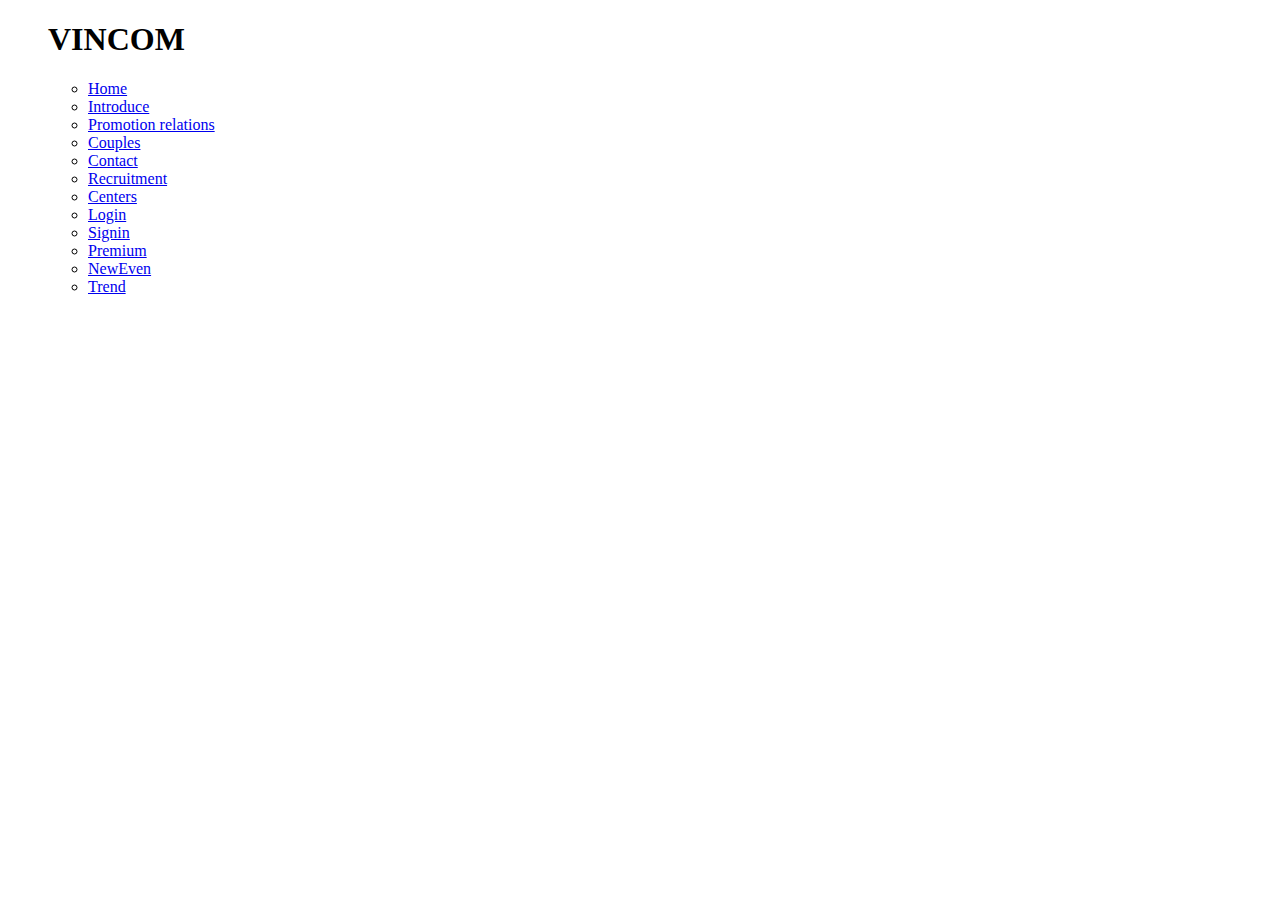
<file: index.html>
<!DOCTYPE html>
<html lang="en">
<head>
    <meta charset="UTF-8">
    <meta name="viewport" content="width=device-width, initial-scale=1.0">
    <title>Document</title>
</head>
<body>
    <ul>
        <h1>VINCOM</h1>
        <ul>
            <li><a href="./home.html">Home</a></li>
            <li><a href="./Introduce.html">Introduce</a></li>
            <li><a href="./promotion-relations.html">Promotion relations</a></li>
            <li><a href="./Couples.html">Couples</a></li>
            <li><a href="./Contact.html">Contact</a></li>
            <li><a href="./recruitment.html">Recruitment</a></li>
            <li><a href="./Centers.html">Centers</a></li>
            <li><a href="./Login.html">Login</a></li>
            <li><a href="./Signin.html">Signin</a></li>
            <li><a href="./Premium.html">Premium</a></li>
            <li><a href="./NewEven.html">NewEven</a></li>
            <li><a href="./Trend.html">Trend</a></li>
        </ul>
    </ul>
</body>
</html>
</file>
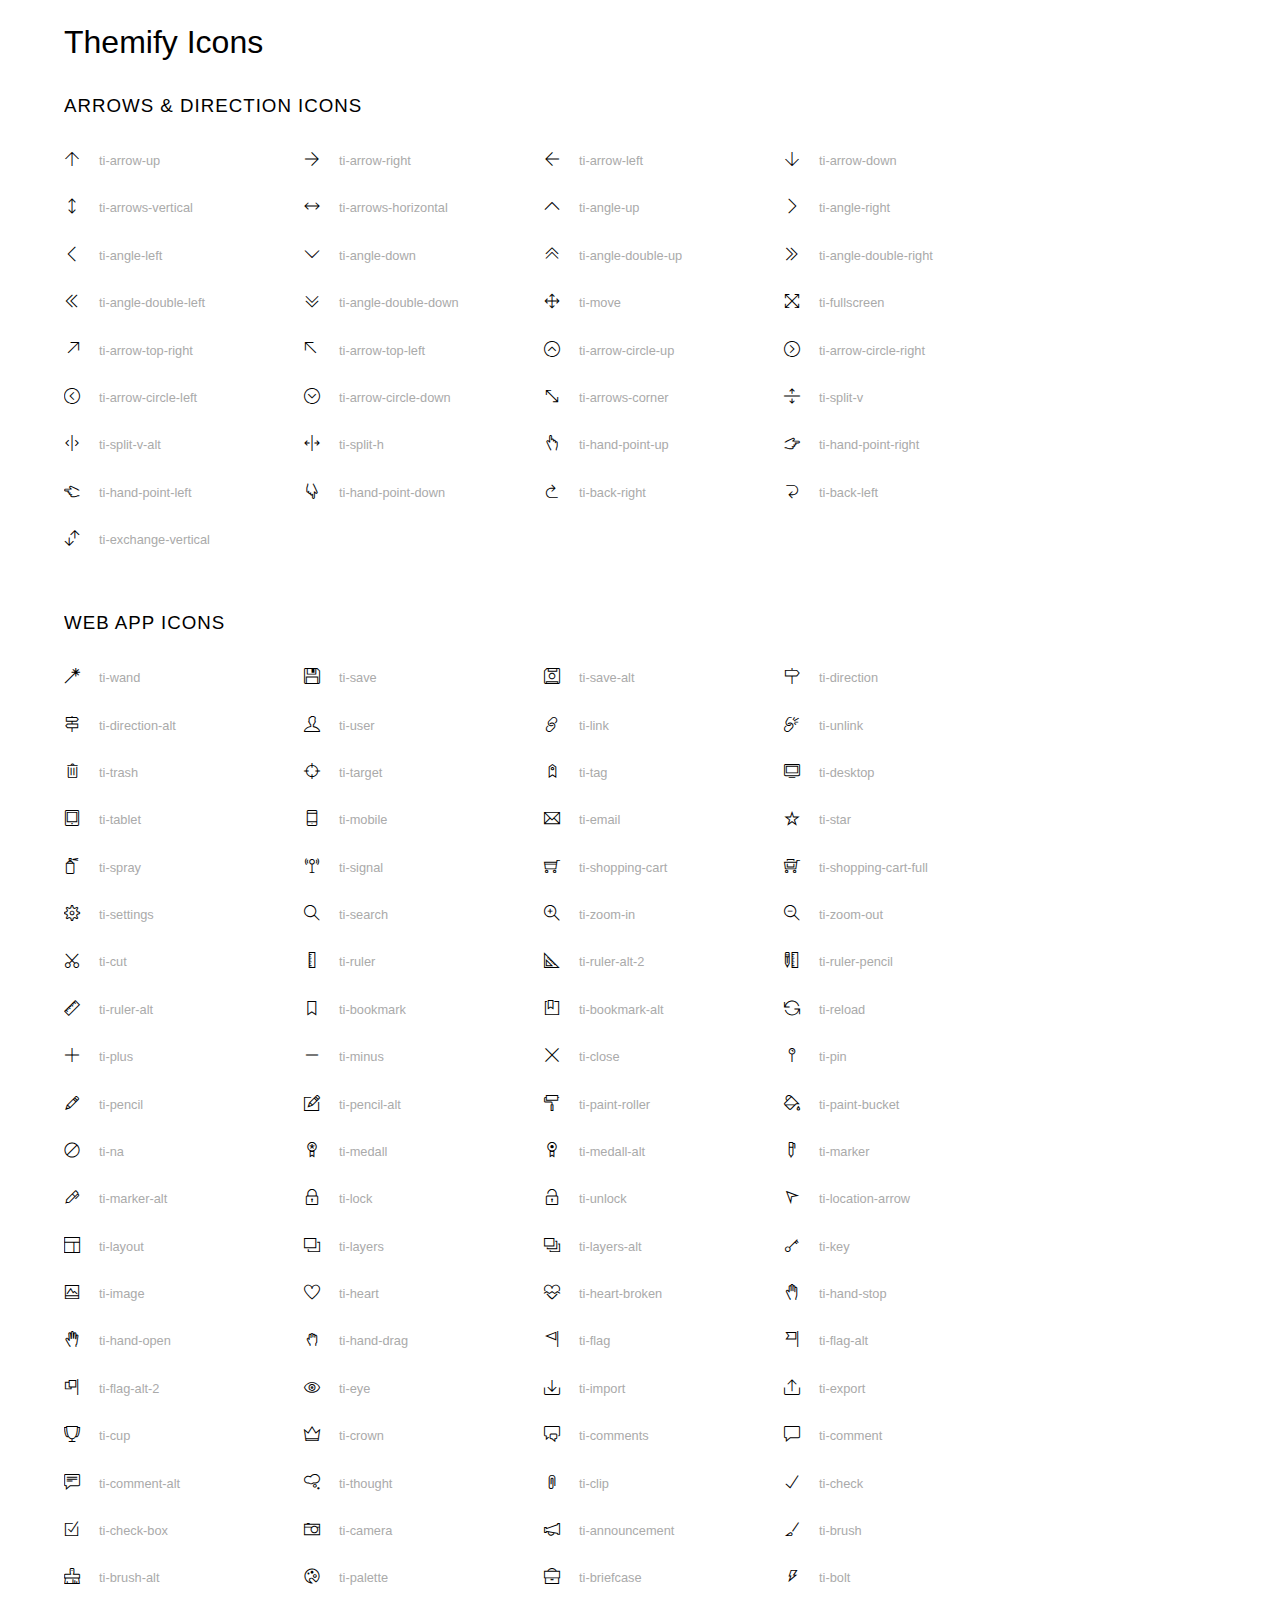
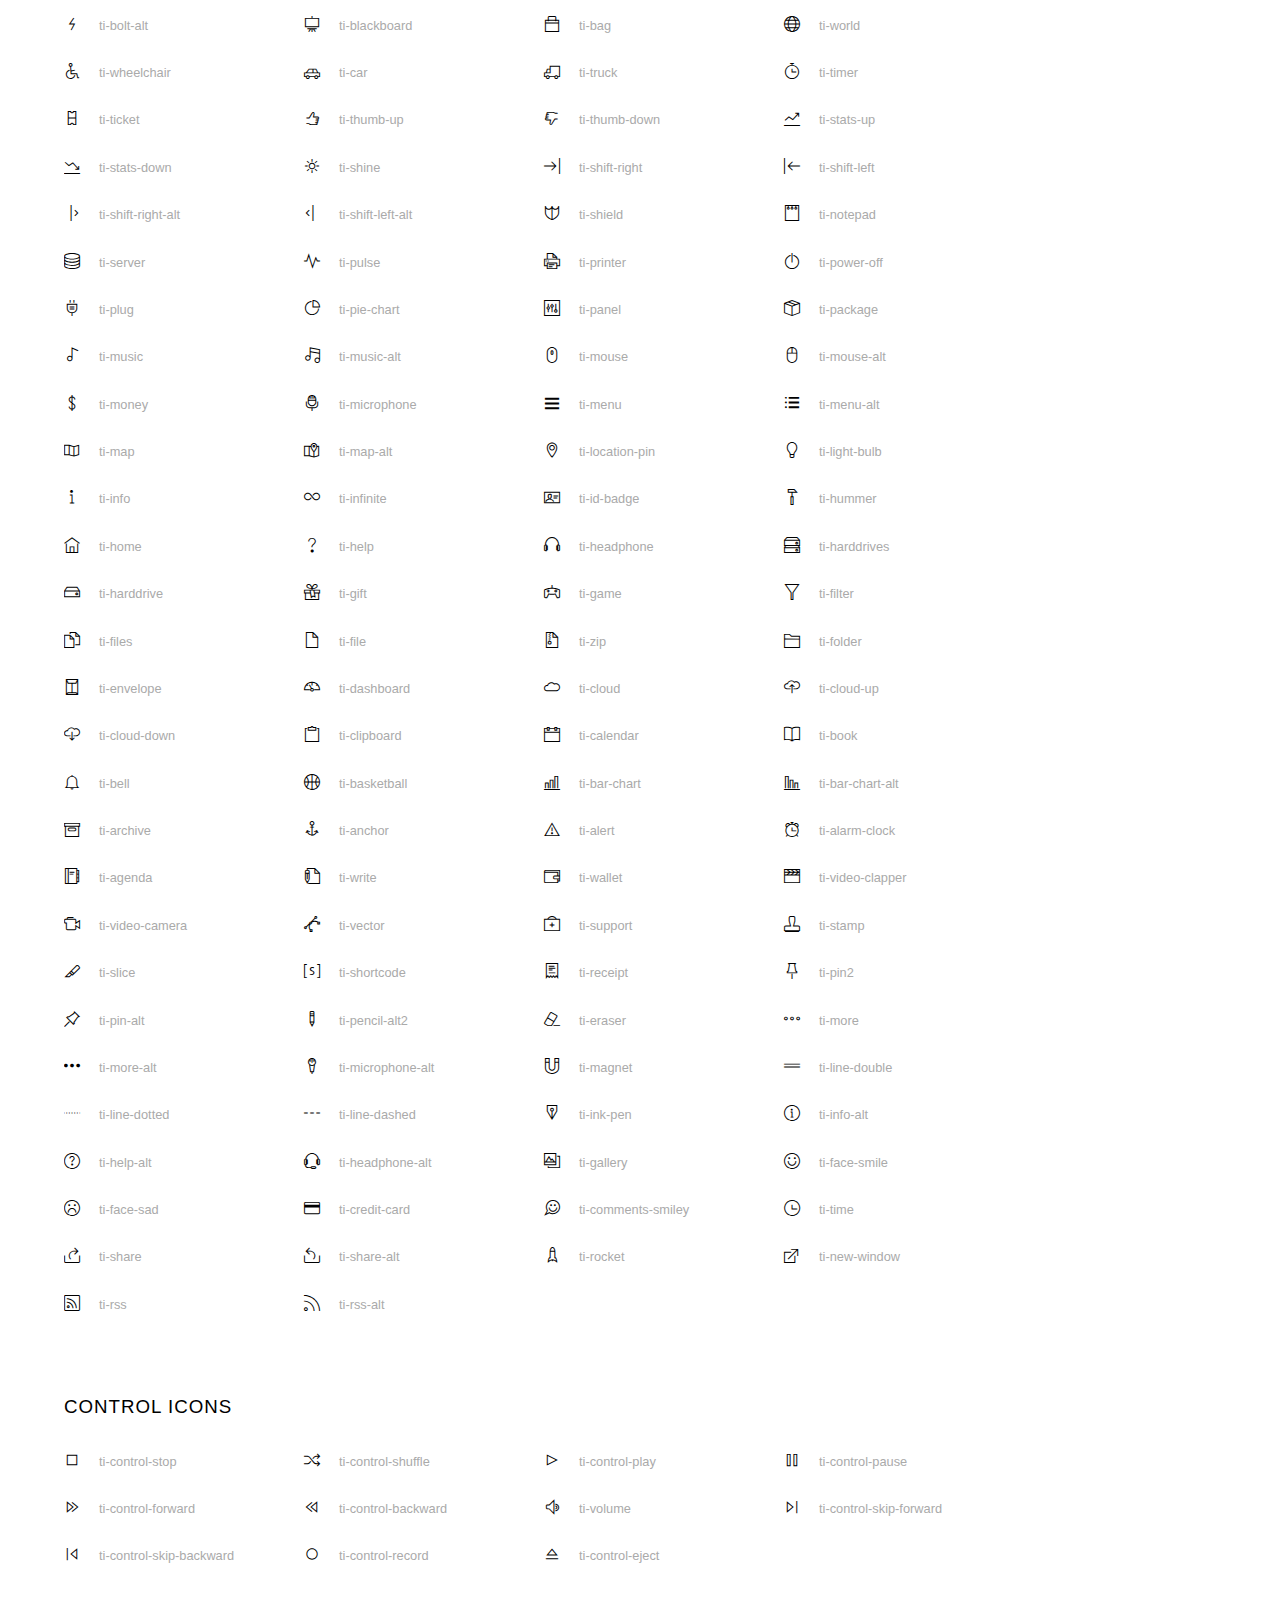
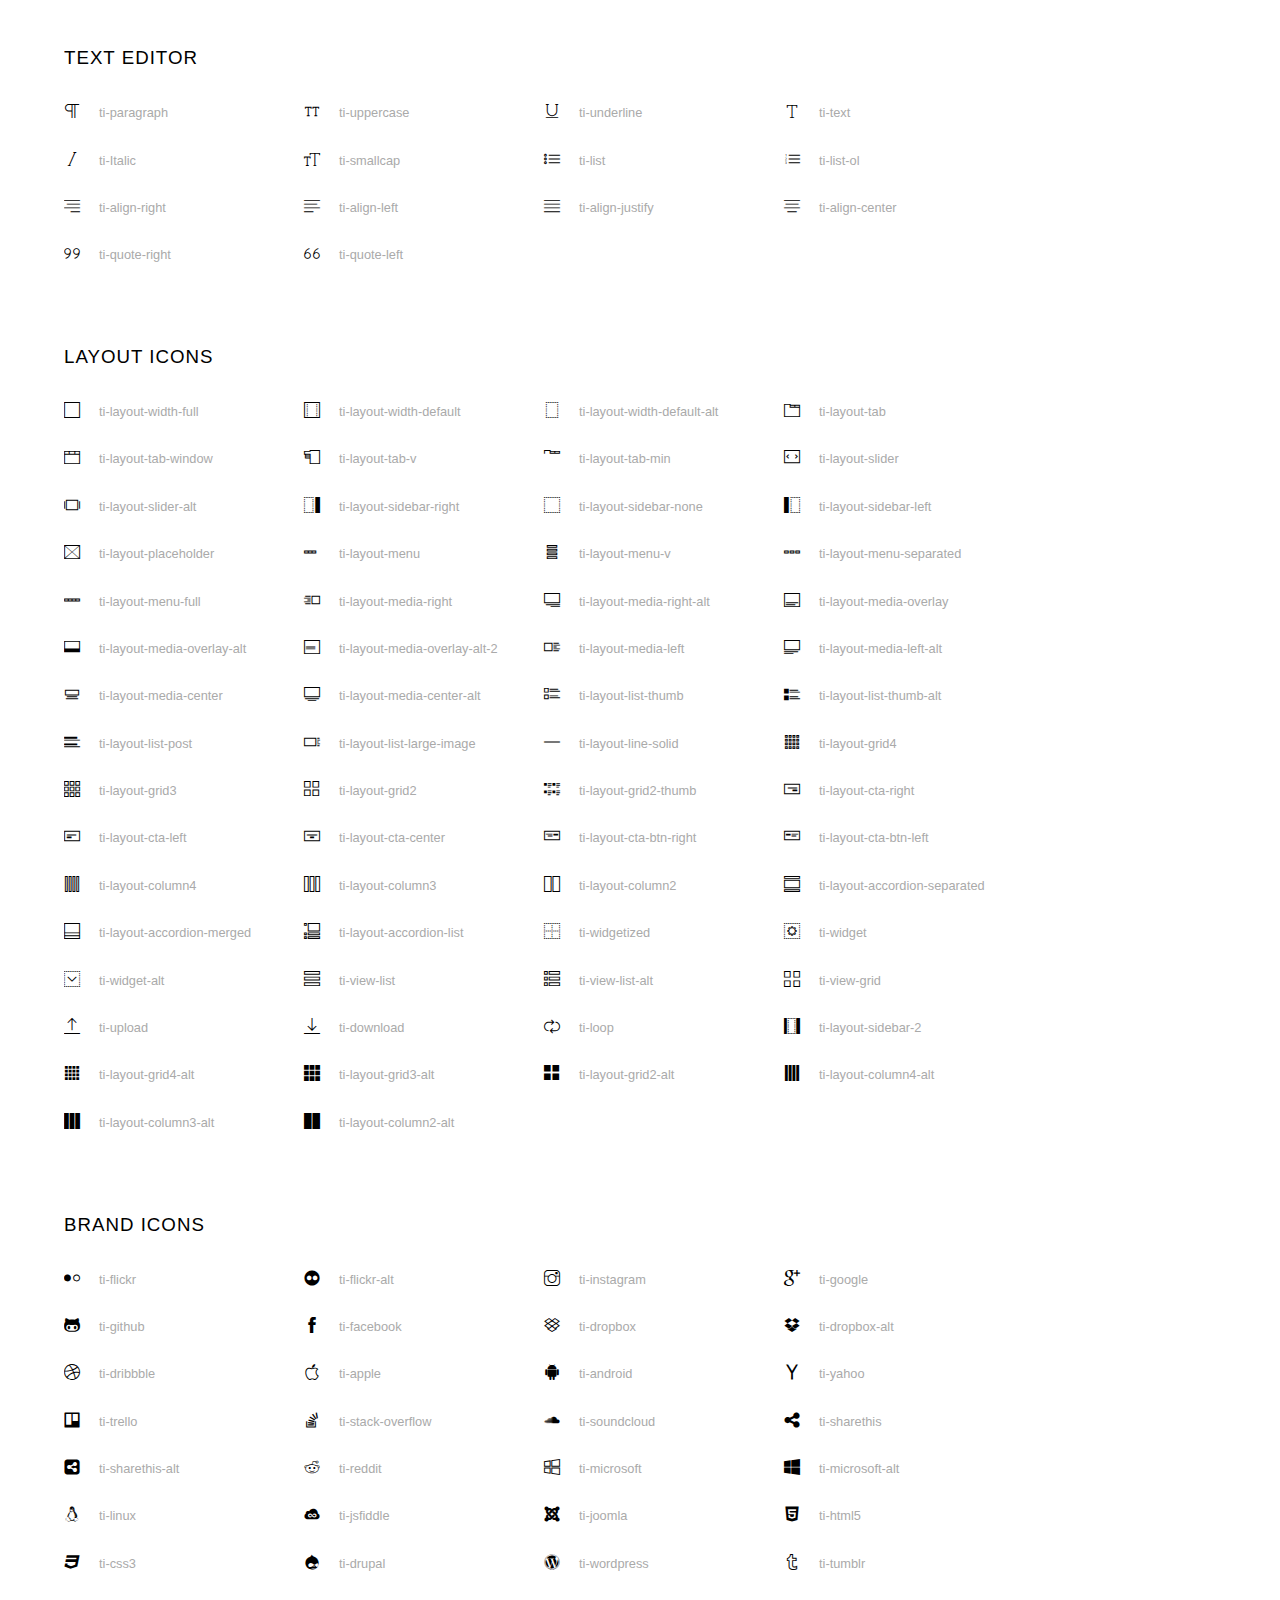
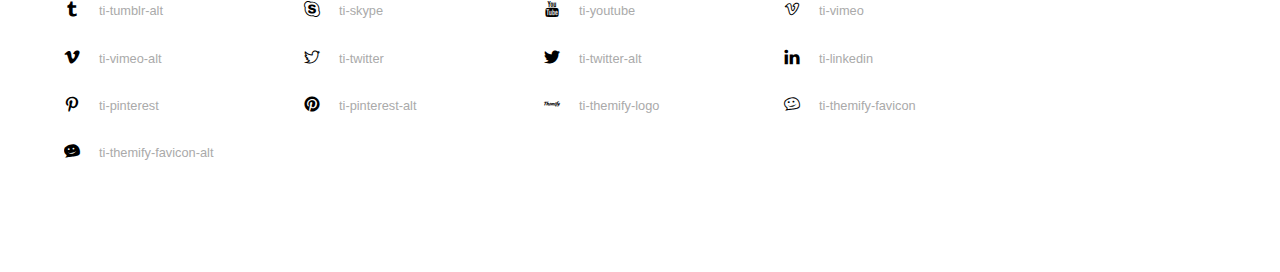
<file: assets/icon/themify-icons/index.html>
<!doctype html>
<html>
<head>
	<meta charset="utf-8">
	<title>Themify Icon Font</title>
	<meta name="viewport" content="width=device-width">
	<link rel="stylesheet" href="demo-files/demo.css">
	<link rel="stylesheet" href="themify-icons.css">
	<!--[if lt IE 8]><!-->
	<link rel="stylesheet" href="ie7/ie7.css">
	<!--<![endif]-->
</head>
<body>
	<h1>Themify Icons</h1>

	<div class="icon-section">

		<div class="icon-section">
			<h3>Arrows &amp; Direction Icons </h3>

			<div class="icon-container">
				<span class="ti-arrow-up"></span><span class="icon-name"> ti-arrow-up</span>
			</div>
			<div class="icon-container">
				<span class="ti-arrow-right"></span><span class="icon-name"> ti-arrow-right</span>
			</div>
			<div class="icon-container">
				<span class="ti-arrow-left"></span><span class="icon-name"> ti-arrow-left</span>
			</div>
			<div class="icon-container">
				<span class="ti-arrow-down"></span><span class="icon-name"> ti-arrow-down</span>
			</div>
			<div class="icon-container">
				<span class="ti-arrows-vertical"></span><span class="icon-name"> ti-arrows-vertical</span>
			</div>
			<div class="icon-container">
				<span class="ti-arrows-horizontal"></span><span class="icon-name"> ti-arrows-horizontal</span>
			</div>
			<div class="icon-container">
				<span class="ti-angle-up"></span><span class="icon-name"> ti-angle-up</span>
			</div>
			<div class="icon-container">
				<span class="ti-angle-right"></span><span class="icon-name"> ti-angle-right</span>
			</div>
			<div class="icon-container">
				<span class="ti-angle-left"></span><span class="icon-name"> ti-angle-left</span>
			</div>
			<div class="icon-container">
				<span class="ti-angle-down"></span><span class="icon-name"> ti-angle-down</span>
			</div>	
			<div class="icon-container">
				<span class="ti-angle-double-up"></span><span class="icon-name"> ti-angle-double-up</span>
			</div>
			<div class="icon-container">
				<span class="ti-angle-double-right"></span><span class="icon-name"> ti-angle-double-right</span>
			</div>
			<div class="icon-container">
				<span class="ti-angle-double-left"></span><span class="icon-name"> ti-angle-double-left</span>
			</div>
			<div class="icon-container">
				<span class="ti-angle-double-down"></span><span class="icon-name"> ti-angle-double-down</span>
			</div>					
			<div class="icon-container">
				<span class="ti-move"></span><span class="icon-name"> ti-move</span>
			</div>
			<div class="icon-container">
				<span class="ti-fullscreen"></span><span class="icon-name"> ti-fullscreen</span>
			</div>
			<div class="icon-container">
				<span class="ti-arrow-top-right"></span><span class="icon-name"> ti-arrow-top-right</span>
			</div>
			<div class="icon-container">
				<span class="ti-arrow-top-left"></span><span class="icon-name"> ti-arrow-top-left</span>
			</div>
			<div class="icon-container">
				<span class="ti-arrow-circle-up"></span><span class="icon-name"> ti-arrow-circle-up</span>
			</div>
			<div class="icon-container">
				<span class="ti-arrow-circle-right"></span><span class="icon-name"> ti-arrow-circle-right</span>
			</div>
			<div class="icon-container">
				<span class="ti-arrow-circle-left"></span><span class="icon-name"> ti-arrow-circle-left</span>
			</div>
			<div class="icon-container">
				<span class="ti-arrow-circle-down"></span><span class="icon-name"> ti-arrow-circle-down</span>
			</div>
			<div class="icon-container">
				<span class="ti-arrows-corner"></span><span class="icon-name"> ti-arrows-corner</span>
			</div>
			<div class="icon-container">
				<span class="ti-split-v"></span><span class="icon-name"> ti-split-v</span>
			</div>

			<div class="icon-container">
				<span class="ti-split-v-alt"></span><span class="icon-name"> ti-split-v-alt</span>
			</div>
			<div class="icon-container">
				<span class="ti-split-h"></span><span class="icon-name"> ti-split-h</span>
			</div>
			<div class="icon-container">
				<span class="ti-hand-point-up"></span><span class="icon-name"> ti-hand-point-up</span>
			</div>
			<div class="icon-container">
				<span class="ti-hand-point-right"></span><span class="icon-name"> ti-hand-point-right</span>
			</div>
			<div class="icon-container">
				<span class="ti-hand-point-left"></span><span class="icon-name"> ti-hand-point-left</span>
			</div>
			<div class="icon-container">
				<span class="ti-hand-point-down"></span><span class="icon-name"> ti-hand-point-down</span>
			</div>
			<div class="icon-container">
				<span class="ti-back-right"></span><span class="icon-name"> ti-back-right</span>
			</div>
			<div class="icon-container">
				<span class="ti-back-left"></span><span class="icon-name"> ti-back-left</span>
			</div>
			<div class="icon-container">
				<span class="ti-exchange-vertical"></span><span class="icon-name"> ti-exchange-vertical</span>
			</div>

		</div> <!-- Arrows Icons -->



		<h3>Web App Icons</h3>
		
		<div class="icon-section">

			<div class="icon-container">
				<span class="ti-wand"></span><span class="icon-name"> ti-wand</span>
			</div>
			<div class="icon-container">
				<span class="ti-save"></span><span class="icon-name"> ti-save</span>
			</div>
			<div class="icon-container">
				<span class="ti-save-alt"></span><span class="icon-name"> ti-save-alt</span>
			</div>

			<div class="icon-container">
				<span class="ti-direction"></span><span class="icon-name"> ti-direction</span>
			</div>
			<div class="icon-container">
				<span class="ti-direction-alt"></span><span class="icon-name"> ti-direction-alt</span>
			</div>
			<div class="icon-container">
				<span class="ti-user"></span><span class="icon-name"> ti-user</span>
			</div>
			<div class="icon-container">
				<span class="ti-link"></span><span class="icon-name"> ti-link</span>
			</div>
			<div class="icon-container">
				<span class="ti-unlink"></span><span class="icon-name"> ti-unlink</span>
			</div>
			<div class="icon-container">
				<span class="ti-trash"></span><span class="icon-name"> ti-trash</span>
			</div>
			<div class="icon-container">
				<span class="ti-target"></span><span class="icon-name"> ti-target</span>
			</div>
			<div class="icon-container">
				<span class="ti-tag"></span><span class="icon-name"> ti-tag</span>
			</div>
			<div class="icon-container">
				<span class="ti-desktop"></span><span class="icon-name"> ti-desktop</span>
			</div>
			<div class="icon-container">
				<span class="ti-tablet"></span><span class="icon-name"> ti-tablet</span>
			</div>
			<div class="icon-container">
				<span class="ti-mobile"></span><span class="icon-name"> ti-mobile</span>
			</div>
			<div class="icon-container">
				<span class="ti-email"></span><span class="icon-name"> ti-email</span>
			</div>	
			<div class="icon-container">
				<span class="ti-star"></span><span class="icon-name"> ti-star</span>
			</div>
			<div class="icon-container">
				<span class="ti-spray"></span><span class="icon-name"> ti-spray</span>
			</div>
			<div class="icon-container">
				<span class="ti-signal"></span><span class="icon-name"> ti-signal</span>
			</div>
			<div class="icon-container">
				<span class="ti-shopping-cart"></span><span class="icon-name"> ti-shopping-cart</span>
			</div>
			<div class="icon-container">
				<span class="ti-shopping-cart-full"></span><span class="icon-name"> ti-shopping-cart-full</span>
			</div>
			<div class="icon-container">
				<span class="ti-settings"></span><span class="icon-name"> ti-settings</span>
			</div>
			<div class="icon-container">
				<span class="ti-search"></span><span class="icon-name"> ti-search</span>
			</div>
			<div class="icon-container">
				<span class="ti-zoom-in"></span><span class="icon-name"> ti-zoom-in</span>
			</div>
			<div class="icon-container">
				<span class="ti-zoom-out"></span><span class="icon-name"> ti-zoom-out</span>
			</div>
			<div class="icon-container">
				<span class="ti-cut"></span><span class="icon-name"> ti-cut</span>
			</div>
			<div class="icon-container">
				<span class="ti-ruler"></span><span class="icon-name"> ti-ruler</span>
			</div>
			<div class="icon-container">
				<span class="ti-ruler-alt-2"></span><span class="icon-name"> ti-ruler-alt-2</span>
			</div>			
			<div class="icon-container">
				<span class="ti-ruler-pencil"></span><span class="icon-name"> ti-ruler-pencil</span>
			</div>
			<div class="icon-container">
				<span class="ti-ruler-alt"></span><span class="icon-name"> ti-ruler-alt</span>
			</div>
			<div class="icon-container">
				<span class="ti-bookmark"></span><span class="icon-name"> ti-bookmark</span>
			</div>
			<div class="icon-container">
				<span class="ti-bookmark-alt"></span><span class="icon-name"> ti-bookmark-alt</span>
			</div>
			<div class="icon-container">
				<span class="ti-reload"></span><span class="icon-name"> ti-reload</span>
			</div>
			<div class="icon-container">
				<span class="ti-plus"></span><span class="icon-name"> ti-plus</span>
			</div>
			<div class="icon-container">
				<span class="ti-minus"></span><span class="icon-name"> ti-minus</span>
			</div>
			<div class="icon-container">
				<span class="ti-close"></span><span class="icon-name"> ti-close</span>
			</div>			
			<div class="icon-container">
				<span class="ti-pin"></span><span class="icon-name"> ti-pin</span>
			</div>
			<div class="icon-container">
				<span class="ti-pencil"></span><span class="icon-name"> ti-pencil</span>
			</div>
					
		  	<div class="icon-container">
				<span class="ti-pencil-alt"></span><span class="icon-name"> ti-pencil-alt</span>
			</div>
			<div class="icon-container">
				<span class="ti-paint-roller"></span><span class="icon-name"> ti-paint-roller</span>
			</div>
			<div class="icon-container">
				<span class="ti-paint-bucket"></span><span class="icon-name"> ti-paint-bucket</span>
			</div>
			<div class="icon-container">
				<span class="ti-na"></span><span class="icon-name"> ti-na</span>
			</div>
			<div class="icon-container">
				<span class="ti-medall"></span><span class="icon-name"> ti-medall</span>
			</div>
			<div class="icon-container">
				<span class="ti-medall-alt"></span><span class="icon-name"> ti-medall-alt</span>
			</div>
			<div class="icon-container">
				<span class="ti-marker"></span><span class="icon-name"> ti-marker</span>
			</div>
			<div class="icon-container">
				<span class="ti-marker-alt"></span><span class="icon-name"> ti-marker-alt</span>
			</div>

			<div class="icon-container">
				<span class="ti-lock"></span><span class="icon-name"> ti-lock</span>
			</div>
			<div class="icon-container">
				<span class="ti-unlock"></span><span class="icon-name"> ti-unlock</span>
			</div>
			<div class="icon-container">
				<span class="ti-location-arrow"></span><span class="icon-name"> ti-location-arrow</span>
			</div>
			<div class="icon-container">
				<span class="ti-layout"></span><span class="icon-name"> ti-layout</span>
			</div>
			<div class="icon-container">
				<span class="ti-layers"></span><span class="icon-name"> ti-layers</span>
			</div>
			<div class="icon-container">
				<span class="ti-layers-alt"></span><span class="icon-name"> ti-layers-alt</span>
			</div>
			<div class="icon-container">
				<span class="ti-key"></span><span class="icon-name"> ti-key</span>
			</div>
			<div class="icon-container">
				<span class="ti-image"></span><span class="icon-name"> ti-image</span>
			</div>
			<div class="icon-container">
				<span class="ti-heart"></span><span class="icon-name"> ti-heart</span>
			</div>
			<div class="icon-container">
				<span class="ti-heart-broken"></span><span class="icon-name"> ti-heart-broken</span>
			</div>
			<div class="icon-container">
				<span class="ti-hand-stop"></span><span class="icon-name"> ti-hand-stop</span>
			</div>
			<div class="icon-container">
				<span class="ti-hand-open"></span><span class="icon-name"> ti-hand-open</span>
			</div>
			<div class="icon-container">
				<span class="ti-hand-drag"></span><span class="icon-name"> ti-hand-drag</span>
			</div>
			<div class="icon-container">
				<span class="ti-flag"></span><span class="icon-name"> ti-flag</span>
			</div>
			<div class="icon-container">
				<span class="ti-flag-alt"></span><span class="icon-name"> ti-flag-alt</span>
			</div>
			<div class="icon-container">
				<span class="ti-flag-alt-2"></span><span class="icon-name"> ti-flag-alt-2</span>
			</div>
			<div class="icon-container">
				<span class="ti-eye"></span><span class="icon-name"> ti-eye</span>
			</div>
			<div class="icon-container">
				<span class="ti-import"></span><span class="icon-name"> ti-import</span>
			</div>			
			<div class="icon-container">
				<span class="ti-export"></span><span class="icon-name"> ti-export</span>
			</div>
			<div class="icon-container">
				<span class="ti-cup"></span><span class="icon-name"> ti-cup</span>
			</div>
			<div class="icon-container">
				<span class="ti-crown"></span><span class="icon-name"> ti-crown</span>
			</div>
			<div class="icon-container">
				<span class="ti-comments"></span><span class="icon-name"> ti-comments</span>
			</div>
			<div class="icon-container">
				<span class="ti-comment"></span><span class="icon-name"> ti-comment</span>
			</div>
			<div class="icon-container">
				<span class="ti-comment-alt"></span><span class="icon-name"> ti-comment-alt</span>
			</div>
			<div class="icon-container">
				<span class="ti-thought"></span><span class="icon-name"> ti-thought</span>
			</div>			
			<div class="icon-container">
				<span class="ti-clip"></span><span class="icon-name"> ti-clip</span>
			</div>

			<div class="icon-container">
				<span class="ti-check"></span><span class="icon-name"> ti-check</span>
			</div>
			<div class="icon-container">
				<span class="ti-check-box"></span><span class="icon-name"> ti-check-box</span>
			</div>
			<div class="icon-container">
				<span class="ti-camera"></span><span class="icon-name"> ti-camera</span>
			</div>
			<div class="icon-container">
				<span class="ti-announcement"></span><span class="icon-name"> ti-announcement</span>
			</div>
			<div class="icon-container">
				<span class="ti-brush"></span><span class="icon-name"> ti-brush</span>
			</div>
			<div class="icon-container">
				<span class="ti-brush-alt"></span><span class="icon-name"> ti-brush-alt</span>
			</div>
			<div class="icon-container">
				<span class="ti-palette"></span><span class="icon-name"> ti-palette</span>
			</div>			
			<div class="icon-container">
				<span class="ti-briefcase"></span><span class="icon-name"> ti-briefcase</span>
			</div>
			<div class="icon-container">
				<span class="ti-bolt"></span><span class="icon-name"> ti-bolt</span>
			</div>
			<div class="icon-container">
				<span class="ti-bolt-alt"></span><span class="icon-name"> ti-bolt-alt</span>
			</div>
			<div class="icon-container">
				<span class="ti-blackboard"></span><span class="icon-name"> ti-blackboard</span>
			</div>
			<div class="icon-container">
				<span class="ti-bag"></span><span class="icon-name"> ti-bag</span>
			</div>
			<div class="icon-container">
				<span class="ti-world"></span><span class="icon-name"> ti-world</span>
			</div>
			<div class="icon-container">
				<span class="ti-wheelchair"></span><span class="icon-name"> ti-wheelchair</span>
			</div>
			<div class="icon-container">
				<span class="ti-car"></span><span class="icon-name"> ti-car</span>
			</div>
			<div class="icon-container">
				<span class="ti-truck"></span><span class="icon-name"> ti-truck</span>
			</div>
			<div class="icon-container">
				<span class="ti-timer"></span><span class="icon-name"> ti-timer</span>
			</div>
			<div class="icon-container">
				<span class="ti-ticket"></span><span class="icon-name"> ti-ticket</span>
			</div>
			<div class="icon-container">
				<span class="ti-thumb-up"></span><span class="icon-name"> ti-thumb-up</span>
			</div>
			<div class="icon-container">
				<span class="ti-thumb-down"></span><span class="icon-name"> ti-thumb-down</span>
			</div>

			<div class="icon-container">
				<span class="ti-stats-up"></span><span class="icon-name"> ti-stats-up</span>
			</div>
			<div class="icon-container">
				<span class="ti-stats-down"></span><span class="icon-name"> ti-stats-down</span>
			</div>
			<div class="icon-container">
				<span class="ti-shine"></span><span class="icon-name"> ti-shine</span>
			</div>
			<div class="icon-container">
				<span class="ti-shift-right"></span><span class="icon-name"> ti-shift-right</span>
			</div>
			<div class="icon-container">
				<span class="ti-shift-left"></span><span class="icon-name"> ti-shift-left</span>
			</div>

			<div class="icon-container">
				<span class="ti-shift-right-alt"></span><span class="icon-name"> ti-shift-right-alt</span>
			</div>
			<div class="icon-container">
				<span class="ti-shift-left-alt"></span><span class="icon-name"> ti-shift-left-alt</span>
			</div>
			<div class="icon-container">
				<span class="ti-shield"></span><span class="icon-name"> ti-shield</span>
			</div>
			<div class="icon-container">
				<span class="ti-notepad"></span><span class="icon-name"> ti-notepad</span>
			</div>
			<div class="icon-container">
				<span class="ti-server"></span><span class="icon-name"> ti-server</span>
			</div>

			<div class="icon-container">
				<span class="ti-pulse"></span><span class="icon-name"> ti-pulse</span>
			</div>
			<div class="icon-container">
				<span class="ti-printer"></span><span class="icon-name"> ti-printer</span>
			</div>
			<div class="icon-container">
				<span class="ti-power-off"></span><span class="icon-name"> ti-power-off</span>
			</div>
			<div class="icon-container">
				<span class="ti-plug"></span><span class="icon-name"> ti-plug</span>
			</div>
			<div class="icon-container">
				<span class="ti-pie-chart"></span><span class="icon-name"> ti-pie-chart</span>
			</div>

			<div class="icon-container">
				<span class="ti-panel"></span><span class="icon-name"> ti-panel</span>
			</div>
			<div class="icon-container">
				<span class="ti-package"></span><span class="icon-name"> ti-package</span>
			</div>
			<div class="icon-container">
				<span class="ti-music"></span><span class="icon-name"> ti-music</span>
			</div>
			<div class="icon-container">
				<span class="ti-music-alt"></span><span class="icon-name"> ti-music-alt</span>
			</div>
			<div class="icon-container">
				<span class="ti-mouse"></span><span class="icon-name"> ti-mouse</span>
			</div>
			<div class="icon-container">
				<span class="ti-mouse-alt"></span><span class="icon-name"> ti-mouse-alt</span>
			</div>
			<div class="icon-container">
				<span class="ti-money"></span><span class="icon-name"> ti-money</span>
			</div>
			<div class="icon-container">
				<span class="ti-microphone"></span><span class="icon-name"> ti-microphone</span>
			</div>
			<div class="icon-container">
				<span class="ti-menu"></span><span class="icon-name"> ti-menu</span>
			</div>
			<div class="icon-container">
				<span class="ti-menu-alt"></span><span class="icon-name"> ti-menu-alt</span>
			</div>
			<div class="icon-container">
				<span class="ti-map"></span><span class="icon-name"> ti-map</span>
			</div>
			<div class="icon-container">
				<span class="ti-map-alt"></span><span class="icon-name"> ti-map-alt</span>
			</div>

			<div class="icon-container">
				<span class="ti-location-pin"></span><span class="icon-name"> ti-location-pin</span>
			</div>

			<div class="icon-container">
				<span class="ti-light-bulb"></span><span class="icon-name"> ti-light-bulb</span>
			</div>
			<div class="icon-container">
				<span class="ti-info"></span><span class="icon-name"> ti-info</span>
			</div>
			<div class="icon-container">
				<span class="ti-infinite"></span><span class="icon-name"> ti-infinite</span>
			</div>
			<div class="icon-container">
				<span class="ti-id-badge"></span><span class="icon-name"> ti-id-badge</span>
			</div>
			<div class="icon-container">
				<span class="ti-hummer"></span><span class="icon-name"> ti-hummer</span>
			</div>
			<div class="icon-container">
				<span class="ti-home"></span><span class="icon-name"> ti-home</span>
			</div>
			<div class="icon-container">
				<span class="ti-help"></span><span class="icon-name"> ti-help</span>
			</div>
			<div class="icon-container">
				<span class="ti-headphone"></span><span class="icon-name"> ti-headphone</span>
			</div>
			<div class="icon-container">
				<span class="ti-harddrives"></span><span class="icon-name"> ti-harddrives</span>
			</div>
			<div class="icon-container">
				<span class="ti-harddrive"></span><span class="icon-name"> ti-harddrive</span>
			</div>
			<div class="icon-container">
				<span class="ti-gift"></span><span class="icon-name"> ti-gift</span>
			</div>
			<div class="icon-container">
				<span class="ti-game"></span><span class="icon-name"> ti-game</span>
			</div>
			<div class="icon-container">
				<span class="ti-filter"></span><span class="icon-name"> ti-filter</span>
			</div>
			<div class="icon-container">
				<span class="ti-files"></span><span class="icon-name"> ti-files</span>
			</div>
			<div class="icon-container">
				<span class="ti-file"></span><span class="icon-name"> ti-file</span>
			</div>
			<div class="icon-container">
				<span class="ti-zip"></span><span class="icon-name"> ti-zip</span>
			</div>
			<div class="icon-container">
				<span class="ti-folder"></span><span class="icon-name"> ti-folder</span>
			</div>			
			<div class="icon-container">
				<span class="ti-envelope"></span><span class="icon-name"> ti-envelope</span>
			</div>


			<div class="icon-container">
				<span class="ti-dashboard"></span><span class="icon-name"> ti-dashboard</span>
			</div>
			<div class="icon-container">
				<span class="ti-cloud"></span><span class="icon-name"> ti-cloud</span>
			</div>
			<div class="icon-container">
				<span class="ti-cloud-up"></span><span class="icon-name"> ti-cloud-up</span>
			</div>
			<div class="icon-container">
				<span class="ti-cloud-down"></span><span class="icon-name"> ti-cloud-down</span>
			</div>
			<div class="icon-container">
				<span class="ti-clipboard"></span><span class="icon-name"> ti-clipboard</span>
			</div>
			<div class="icon-container">
				<span class="ti-calendar"></span><span class="icon-name"> ti-calendar</span>
			</div>
			<div class="icon-container">
				<span class="ti-book"></span><span class="icon-name"> ti-book</span>
			</div>
			<div class="icon-container">
				<span class="ti-bell"></span><span class="icon-name"> ti-bell</span>
			</div>
			<div class="icon-container">
				<span class="ti-basketball"></span><span class="icon-name"> ti-basketball</span>
			</div>
			<div class="icon-container">
				<span class="ti-bar-chart"></span><span class="icon-name"> ti-bar-chart</span>
			</div>
			<div class="icon-container">
				<span class="ti-bar-chart-alt"></span><span class="icon-name"> ti-bar-chart-alt</span>
			</div>


			<div class="icon-container">
				<span class="ti-archive"></span><span class="icon-name"> ti-archive</span>
			</div>
			<div class="icon-container">
				<span class="ti-anchor"></span><span class="icon-name"> ti-anchor</span>
			</div>

			<div class="icon-container">
				<span class="ti-alert"></span><span class="icon-name"> ti-alert</span>
			</div>
			<div class="icon-container">
				<span class="ti-alarm-clock"></span><span class="icon-name"> ti-alarm-clock</span>
			</div>
			<div class="icon-container">
				<span class="ti-agenda"></span><span class="icon-name"> ti-agenda</span>
			</div>
			<div class="icon-container">
				<span class="ti-write"></span><span class="icon-name"> ti-write</span>
			</div>

			<div class="icon-container">
				<span class="ti-wallet"></span><span class="icon-name"> ti-wallet</span>
			</div>
			<div class="icon-container">
				<span class="ti-video-clapper"></span><span class="icon-name"> ti-video-clapper</span>
			</div>
			<div class="icon-container">
				<span class="ti-video-camera"></span><span class="icon-name"> ti-video-camera</span>
			</div>
			<div class="icon-container">
				<span class="ti-vector"></span><span class="icon-name"> ti-vector</span>
			</div>

			<div class="icon-container">
				<span class="ti-support"></span><span class="icon-name"> ti-support</span>
			</div>
			<div class="icon-container">
				<span class="ti-stamp"></span><span class="icon-name"> ti-stamp</span>
			</div>
			<div class="icon-container">
				<span class="ti-slice"></span><span class="icon-name"> ti-slice</span>
			</div>
			<div class="icon-container">
				<span class="ti-shortcode"></span><span class="icon-name"> ti-shortcode</span>
			</div>
			<div class="icon-container">
				<span class="ti-receipt"></span><span class="icon-name"> ti-receipt</span>
			</div>
			<div class="icon-container">
				<span class="ti-pin2"></span><span class="icon-name"> ti-pin2</span>
			</div>
			<div class="icon-container">
				<span class="ti-pin-alt"></span><span class="icon-name"> ti-pin-alt</span>
			</div>
			<div class="icon-container">
				<span class="ti-pencil-alt2"></span><span class="icon-name"> ti-pencil-alt2</span>
			</div>
			<div class="icon-container">
				<span class="ti-eraser"></span><span class="icon-name"> ti-eraser</span>
			</div>			
			<div class="icon-container">
				<span class="ti-more"></span><span class="icon-name"> ti-more</span>
			</div>
			<div class="icon-container">
				<span class="ti-more-alt"></span><span class="icon-name"> ti-more-alt</span>
			</div>
			<div class="icon-container">
				<span class="ti-microphone-alt"></span><span class="icon-name"> ti-microphone-alt</span>
			</div>
			<div class="icon-container">
				<span class="ti-magnet"></span><span class="icon-name"> ti-magnet</span>
			</div>
			<div class="icon-container">
				<span class="ti-line-double"></span><span class="icon-name"> ti-line-double</span>
			</div>
			<div class="icon-container">
				<span class="ti-line-dotted"></span><span class="icon-name"> ti-line-dotted</span>
			</div>
			<div class="icon-container">
				<span class="ti-line-dashed"></span><span class="icon-name"> ti-line-dashed</span>
			</div>

			<div class="icon-container">
				<span class="ti-ink-pen"></span><span class="icon-name"> ti-ink-pen</span>
			</div>
			<div class="icon-container">
				<span class="ti-info-alt"></span><span class="icon-name"> ti-info-alt</span>
			</div>
			<div class="icon-container">
				<span class="ti-help-alt"></span><span class="icon-name"> ti-help-alt</span>
			</div>
			<div class="icon-container">
				<span class="ti-headphone-alt"></span><span class="icon-name"> ti-headphone-alt</span>
			</div>

			<div class="icon-container">
				<span class="ti-gallery"></span><span class="icon-name"> ti-gallery</span>
			</div>
			<div class="icon-container">
				<span class="ti-face-smile"></span><span class="icon-name"> ti-face-smile</span>
			</div>
			<div class="icon-container">
				<span class="ti-face-sad"></span><span class="icon-name"> ti-face-sad</span>
			</div>
			<div class="icon-container">
				<span class="ti-credit-card"></span><span class="icon-name"> ti-credit-card</span>
			</div>
			<div class="icon-container">
				<span class="ti-comments-smiley"></span><span class="icon-name"> ti-comments-smiley</span>
			</div>
			<div class="icon-container">
				<span class="ti-time"></span><span class="icon-name"> ti-time</span>
			</div>
			<div class="icon-container">
				<span class="ti-share"></span><span class="icon-name"> ti-share</span>
			</div>
			<div class="icon-container">
				<span class="ti-share-alt"></span><span class="icon-name"> ti-share-alt</span>
			</div>
			<div class="icon-container">
				<span class="ti-rocket"></span><span class="icon-name"> ti-rocket</span>
			</div>

			<div class="icon-container">
				<span class="ti-new-window"></span><span class="icon-name"> ti-new-window</span>
			</div>

			<div class="icon-container">
				<span class="ti-rss"></span><span class="icon-name"> ti-rss</span>
			</div>

			<div class="icon-container">
				<span class="ti-rss-alt"></span><span class="icon-name"> ti-rss-alt</span>
			</div>
			
		</div><!-- Web App Icons -->


		<div class="icon-section">
			<h3>Control Icons</h3>
			<div class="icon-container">
				<span class="ti-control-stop"></span><span class="icon-name"> ti-control-stop</span>
			</div>
			<div class="icon-container">
				<span class="ti-control-shuffle"></span><span class="icon-name"> ti-control-shuffle</span>
			</div>
			<div class="icon-container">
				<span class="ti-control-play"></span><span class="icon-name"> ti-control-play</span>
			</div>
			<div class="icon-container">
				<span class="ti-control-pause"></span><span class="icon-name"> ti-control-pause</span>
			</div>
			<div class="icon-container">
				<span class="ti-control-forward"></span><span class="icon-name"> ti-control-forward</span>
			</div>
			<div class="icon-container">
				<span class="ti-control-backward"></span><span class="icon-name"> ti-control-backward</span>
			</div>	
			<div class="icon-container">
				<span class="ti-volume"></span><span class="icon-name"> ti-volume</span>
			</div>
			<div class="icon-container">
				<span class="ti-control-skip-forward"></span><span class="icon-name"> ti-control-skip-forward</span>
			</div>
			<div class="icon-container">
				<span class="ti-control-skip-backward"></span><span class="icon-name"> ti-control-skip-backward</span>
			</div>
			<div class="icon-container">
				<span class="ti-control-record"></span><span class="icon-name"> ti-control-record</span>
			</div>
			<div class="icon-container">
				<span class="ti-control-eject"></span><span class="icon-name"> ti-control-eject</span>
			</div>			
		</div> <!-- Control Icons -->


		<div class="icon-section">
			<h3>Text Editor</h3>

			<div class="icon-container">
				<span class="ti-paragraph"></span><span class="icon-name"> ti-paragraph</span>
			</div>
			<div class="icon-container">
				<span class="ti-uppercase"></span><span class="icon-name"> ti-uppercase</span>
			</div>

			<div class="icon-container">
				<span class="ti-underline"></span><span class="icon-name"> ti-underline</span>
			</div>
			<div class="icon-container">
				<span class="ti-text"></span><span class="icon-name"> ti-text</span>
			</div>
			<div class="icon-container">
				<span class="ti-Italic"></span><span class="icon-name"> ti-Italic</span>
			</div>
			<div class="icon-container">
				<span class="ti-smallcap"></span><span class="icon-name"> ti-smallcap</span>
			</div>
			<div class="icon-container">
				<span class="ti-list"></span><span class="icon-name"> ti-list</span>
			</div>
			<div class="icon-container">
				<span class="ti-list-ol"></span><span class="icon-name"> ti-list-ol</span>
			</div>
			<div class="icon-container">
				<span class="ti-align-right"></span><span class="icon-name"> ti-align-right</span>
			</div>
			<div class="icon-container">
				<span class="ti-align-left"></span><span class="icon-name"> ti-align-left</span>
			</div>
			<div class="icon-container">
				<span class="ti-align-justify"></span><span class="icon-name"> ti-align-justify</span>
			</div>
			<div class="icon-container">
				<span class="ti-align-center"></span><span class="icon-name"> ti-align-center</span>
			</div>
			<div class="icon-container">
				<span class="ti-quote-right"></span><span class="icon-name"> ti-quote-right</span>
			</div>
			<div class="icon-container">
				<span class="ti-quote-left"></span><span class="icon-name"> ti-quote-left</span>
			</div>

		</div> <!-- Text Editor -->



		<div class="icon-section">
			<h3>Layout Icons</h3>
			<div class="icon-container">
				<span class="ti-layout-width-full"></span><span class="icon-name"> ti-layout-width-full</span>
			</div>
			<div class="icon-container">
				<span class="ti-layout-width-default"></span><span class="icon-name"> ti-layout-width-default</span>
			</div>
			<div class="icon-container">
				<span class="ti-layout-width-default-alt"></span><span class="icon-name"> ti-layout-width-default-alt</span>
			</div>
			<div class="icon-container">
				<span class="ti-layout-tab"></span><span class="icon-name"> ti-layout-tab</span>
			</div>
			<div class="icon-container">
				<span class="ti-layout-tab-window"></span><span class="icon-name"> ti-layout-tab-window</span>
			</div>
			<div class="icon-container">
				<span class="ti-layout-tab-v"></span><span class="icon-name"> ti-layout-tab-v</span>
			</div>
			<div class="icon-container">
				<span class="ti-layout-tab-min"></span><span class="icon-name"> ti-layout-tab-min</span>
			</div>
			<div class="icon-container">
				<span class="ti-layout-slider"></span><span class="icon-name"> ti-layout-slider</span>
			</div>
			<div class="icon-container">
				<span class="ti-layout-slider-alt"></span><span class="icon-name"> ti-layout-slider-alt</span>
			</div>
			<div class="icon-container">
				<span class="ti-layout-sidebar-right"></span><span class="icon-name"> ti-layout-sidebar-right</span>
			</div>
			<div class="icon-container">
				<span class="ti-layout-sidebar-none"></span><span class="icon-name"> ti-layout-sidebar-none</span>
			</div>
			<div class="icon-container">
				<span class="ti-layout-sidebar-left"></span><span class="icon-name"> ti-layout-sidebar-left</span>
			</div>
			<div class="icon-container">
				<span class="ti-layout-placeholder"></span><span class="icon-name"> ti-layout-placeholder</span>
			</div>
			<div class="icon-container">
				<span class="ti-layout-menu"></span><span class="icon-name"> ti-layout-menu</span>
			</div>
			<div class="icon-container">
				<span class="ti-layout-menu-v"></span><span class="icon-name"> ti-layout-menu-v</span>
			</div>
			<div class="icon-container">
				<span class="ti-layout-menu-separated"></span><span class="icon-name"> ti-layout-menu-separated</span>
			</div>
			<div class="icon-container">
				<span class="ti-layout-menu-full"></span><span class="icon-name"> ti-layout-menu-full</span>
			</div>
			<div class="icon-container">
				<span class="ti-layout-media-right"></span><span class="icon-name"> ti-layout-media-right</span>
			</div>
			<div class="icon-container">
				<span class="ti-layout-media-right-alt"></span><span class="icon-name"> ti-layout-media-right-alt</span>
			</div>
			<div class="icon-container">
				<span class="ti-layout-media-overlay"></span><span class="icon-name"> ti-layout-media-overlay</span>
			</div>
			<div class="icon-container">
				<span class="ti-layout-media-overlay-alt"></span><span class="icon-name"> ti-layout-media-overlay-alt</span>
			</div>
			<div class="icon-container">
				<span class="ti-layout-media-overlay-alt-2"></span><span class="icon-name"> ti-layout-media-overlay-alt-2</span>
			</div>
			<div class="icon-container">
				<span class="ti-layout-media-left"></span><span class="icon-name"> ti-layout-media-left</span>
			</div>
			<div class="icon-container">
				<span class="ti-layout-media-left-alt"></span><span class="icon-name"> ti-layout-media-left-alt</span>
			</div>
			<div class="icon-container">
				<span class="ti-layout-media-center"></span><span class="icon-name"> ti-layout-media-center</span>
			</div>
			<div class="icon-container">
				<span class="ti-layout-media-center-alt"></span><span class="icon-name"> ti-layout-media-center-alt</span>
			</div>
			<div class="icon-container">
				<span class="ti-layout-list-thumb"></span><span class="icon-name"> ti-layout-list-thumb</span>
			</div>
			<div class="icon-container">
				<span class="ti-layout-list-thumb-alt"></span><span class="icon-name"> ti-layout-list-thumb-alt</span>
			</div>
			<div class="icon-container">
				<span class="ti-layout-list-post"></span><span class="icon-name"> ti-layout-list-post</span>
			</div>
			<div class="icon-container">
				<span class="ti-layout-list-large-image"></span><span class="icon-name"> ti-layout-list-large-image</span>
			</div>
			<div class="icon-container">
				<span class="ti-layout-line-solid"></span><span class="icon-name"> ti-layout-line-solid</span>
			</div>
			<div class="icon-container">
				<span class="ti-layout-grid4"></span><span class="icon-name"> ti-layout-grid4</span>
			</div>
			<div class="icon-container">
				<span class="ti-layout-grid3"></span><span class="icon-name"> ti-layout-grid3</span>
			</div>
			<div class="icon-container">
				<span class="ti-layout-grid2"></span><span class="icon-name"> ti-layout-grid2</span>
			</div>
			<div class="icon-container">
				<span class="ti-layout-grid2-thumb"></span><span class="icon-name"> ti-layout-grid2-thumb</span>
			</div>
			<div class="icon-container">
				<span class="ti-layout-cta-right"></span><span class="icon-name"> ti-layout-cta-right</span>
			</div>
			<div class="icon-container">
				<span class="ti-layout-cta-left"></span><span class="icon-name"> ti-layout-cta-left</span>
			</div>
			<div class="icon-container">
				<span class="ti-layout-cta-center"></span><span class="icon-name"> ti-layout-cta-center</span>
			</div>
			<div class="icon-container">
				<span class="ti-layout-cta-btn-right"></span><span class="icon-name"> ti-layout-cta-btn-right</span>
			</div>
			<div class="icon-container">
				<span class="ti-layout-cta-btn-left"></span><span class="icon-name"> ti-layout-cta-btn-left</span>
			</div>
			<div class="icon-container">
				<span class="ti-layout-column4"></span><span class="icon-name"> ti-layout-column4</span>
			</div>
			<div class="icon-container">
				<span class="ti-layout-column3"></span><span class="icon-name"> ti-layout-column3</span>
			</div>
			<div class="icon-container">
				<span class="ti-layout-column2"></span><span class="icon-name"> ti-layout-column2</span>
			</div>
			<div class="icon-container">
				<span class="ti-layout-accordion-separated"></span><span class="icon-name"> ti-layout-accordion-separated</span>
			</div>
			<div class="icon-container">
				<span class="ti-layout-accordion-merged"></span><span class="icon-name"> ti-layout-accordion-merged</span>
			</div>
			<div class="icon-container">
				<span class="ti-layout-accordion-list"></span><span class="icon-name"> ti-layout-accordion-list</span>
			</div>
			<div class="icon-container">
				<span class="ti-widgetized"></span><span class="icon-name"> ti-widgetized</span>
			</div>
			<div class="icon-container">
				<span class="ti-widget"></span><span class="icon-name"> ti-widget</span>
			</div>
			<div class="icon-container">
				<span class="ti-widget-alt"></span><span class="icon-name"> ti-widget-alt</span>
			</div>
			<div class="icon-container">
				<span class="ti-view-list"></span><span class="icon-name"> ti-view-list</span>
			</div>
			<div class="icon-container">
				<span class="ti-view-list-alt"></span><span class="icon-name"> ti-view-list-alt</span>
			</div>
			<div class="icon-container">
				<span class="ti-view-grid"></span><span class="icon-name"> ti-view-grid</span>
			</div>
			<div class="icon-container">
				<span class="ti-upload"></span><span class="icon-name"> ti-upload</span>
			</div>
			<div class="icon-container">
				<span class="ti-download"></span><span class="icon-name"> ti-download</span>
			</div>	
			<div class="icon-container">
				<span class="ti-loop"></span><span class="icon-name"> ti-loop</span>
			</div>
			<div class="icon-container">
				<span class="ti-layout-sidebar-2"></span><span class="icon-name"> ti-layout-sidebar-2</span>
			</div>
			<div class="icon-container">
				<span class="ti-layout-grid4-alt"></span><span class="icon-name"> ti-layout-grid4-alt</span>
			</div>
			<div class="icon-container">
				<span class="ti-layout-grid3-alt"></span><span class="icon-name"> ti-layout-grid3-alt</span>
			</div>
			<div class="icon-container">
				<span class="ti-layout-grid2-alt"></span><span class="icon-name"> ti-layout-grid2-alt</span>
			</div>
			<div class="icon-container">
				<span class="ti-layout-column4-alt"></span><span class="icon-name"> ti-layout-column4-alt</span>
			</div>
			<div class="icon-container">
				<span class="ti-layout-column3-alt"></span><span class="icon-name"> ti-layout-column3-alt</span>
			</div>
			<div class="icon-container">
				<span class="ti-layout-column2-alt"></span><span class="icon-name"> ti-layout-column2-alt</span>
			</div>		


		</div> <!-- Layout Icons -->


		<div class="icon-section">
			<h3>Brand Icons</h3>

			<div class="icon-container">
				<span class="ti-flickr"></span><span class="icon-name"> ti-flickr</span>
			</div>
			<div class="icon-container">
				<span class="ti-flickr-alt"></span><span class="icon-name"> ti-flickr-alt</span>
			</div>			
			<div class="icon-container">
				<span class="ti-instagram"></span><span class="icon-name"> ti-instagram</span>
			</div>
			<div class="icon-container">
				<span class="ti-google"></span><span class="icon-name"> ti-google</span>
			</div>
			<div class="icon-container">
				<span class="ti-github"></span><span class="icon-name"> ti-github</span>
			</div>

			<div class="icon-container">
				<span class="ti-facebook"></span><span class="icon-name"> ti-facebook</span>
			</div>
			<div class="icon-container">
				<span class="ti-dropbox"></span><span class="icon-name"> ti-dropbox</span>
			</div>
			<div class="icon-container">
				<span class="ti-dropbox-alt"></span><span class="icon-name"> ti-dropbox-alt</span>
			</div>
			<div class="icon-container">
				<span class="ti-dribbble"></span><span class="icon-name"> ti-dribbble</span>
			</div>
			<div class="icon-container">
				<span class="ti-apple"></span><span class="icon-name"> ti-apple</span>
			</div>
			<div class="icon-container">
				<span class="ti-android"></span><span class="icon-name"> ti-android</span>
			</div>
			<div class="icon-container">
				<span class="ti-yahoo"></span><span class="icon-name"> ti-yahoo</span>
			</div>
			<div class="icon-container">
				<span class="ti-trello"></span><span class="icon-name"> ti-trello</span>
			</div>
			<div class="icon-container">
				<span class="ti-stack-overflow"></span><span class="icon-name"> ti-stack-overflow</span>
			</div>
			<div class="icon-container">
				<span class="ti-soundcloud"></span><span class="icon-name"> ti-soundcloud</span>
			</div>
			<div class="icon-container">
				<span class="ti-sharethis"></span><span class="icon-name"> ti-sharethis</span>
			</div>
			<div class="icon-container">
				<span class="ti-sharethis-alt"></span><span class="icon-name"> ti-sharethis-alt</span>
			</div>
			<div class="icon-container">
				<span class="ti-reddit"></span><span class="icon-name"> ti-reddit</span>
			</div>

			<div class="icon-container">
				<span class="ti-microsoft"></span><span class="icon-name"> ti-microsoft</span>
			</div>
			<div class="icon-container">
				<span class="ti-microsoft-alt"></span><span class="icon-name"> ti-microsoft-alt</span>
			</div>
			<div class="icon-container">
				<span class="ti-linux"></span><span class="icon-name"> ti-linux</span>
			</div>
			<div class="icon-container">
				<span class="ti-jsfiddle"></span><span class="icon-name"> ti-jsfiddle</span>
			</div>
			<div class="icon-container">
				<span class="ti-joomla"></span><span class="icon-name"> ti-joomla</span>
			</div>
			<div class="icon-container">
				<span class="ti-html5"></span><span class="icon-name"> ti-html5</span>
			</div>
			<div class="icon-container">
				<span class="ti-css3"></span><span class="icon-name"> ti-css3</span>
			</div>	
			<div class="icon-container">
				<span class="ti-drupal"></span><span class="icon-name"> ti-drupal</span>
			</div>
			<div class="icon-container">
				<span class="ti-wordpress"></span><span class="icon-name"> ti-wordpress</span>
			</div>		
			<div class="icon-container">
				<span class="ti-tumblr"></span><span class="icon-name"> ti-tumblr</span>
			</div>
			<div class="icon-container">
				<span class="ti-tumblr-alt"></span><span class="icon-name"> ti-tumblr-alt</span>
			</div>
			<div class="icon-container">
				<span class="ti-skype"></span><span class="icon-name"> ti-skype</span>
			</div>
			<div class="icon-container">
				<span class="ti-youtube"></span><span class="icon-name"> ti-youtube</span>
			</div>
			<div class="icon-container">
				<span class="ti-vimeo"></span><span class="icon-name"> ti-vimeo</span>
			</div>
			<div class="icon-container">
				<span class="ti-vimeo-alt"></span><span class="icon-name"> ti-vimeo-alt</span>
			</div>			
			<div class="icon-container">
				<span class="ti-twitter"></span><span class="icon-name"> ti-twitter</span>
			</div>
			<div class="icon-container">
				<span class="ti-twitter-alt"></span><span class="icon-name"> ti-twitter-alt</span>
			</div>
			<div class="icon-container">
				<span class="ti-linkedin"></span><span class="icon-name"> ti-linkedin</span>
			</div>
			<div class="icon-container">
				<span class="ti-pinterest"></span><span class="icon-name"> ti-pinterest</span>
			</div>

			<div class="icon-container">
				<span class="ti-pinterest-alt"></span><span class="icon-name"> ti-pinterest-alt</span>
			</div>
			<div class="icon-container">
				<span class="ti-themify-logo"></span><span class="icon-name"> ti-themify-logo</span>
			</div>
			<div class="icon-container">
				<span class="ti-themify-favicon"></span><span class="icon-name"> ti-themify-favicon</span>
			</div>
			<div class="icon-container">
				<span class="ti-themify-favicon-alt"></span><span class="icon-name"> ti-themify-favicon-alt</span>
			</div>

		</div> <!-- brand Icons -->

	</div>

</body>
</html>
</file>
<file: assets/icon/themify-icons/demo-files/demo.css>
body {
	font: normal 1em/1.5em Arial, Helvetica, sans-serif;
	max-width: 90%;
	margin: 30px auto 0;
}
h1, h3 {
	font-weight: normal;
}
h3 {
	font-size: 1.4;
	text-transform: uppercase;
	letter-spacing: 1px;
}

.icon-section {
	margin: 0 0 3em;
	clear: both;
	overflow: hidden;
}
.icon-container {
	width: 240px; 
	padding: .7em 0;
	float: left; 
	position: relative;
	text-align: left;
}
.icon-container [class^="ti-"], 
.icon-container [class*=" ti-"] {
	color: #000;
	position: absolute;
	margin-top: 3px;
	transition: .3s;
}
.icon-container:hover [class^="ti-"],
.icon-container:hover [class*=" ti-"] {
	font-size: 2.2em;
	margin-top: -5px;
}
.icon-container:hover .icon-name {
	color: #000;
}
.icon-name {
	color: #aaa;
	margin-left: 35px;
	font-size: .8em;
	transition: .3s;
}
.icon-container:hover .icon-name {
	margin-left: 45px;
}
</file>
<file: assets/icon/themify-icons/themify-icons.css>
@font-face {
	font-family: 'themify';
	src:url('fonts/themify.eot?-fvbane');
	src:url('fonts/themify.eot?#iefix-fvbane') format('embedded-opentype'),
		url('fonts/themify.woff?-fvbane') format('woff'),
		url('fonts/themify.ttf?-fvbane') format('truetype'),
		url('fonts/themify.svg?-fvbane#themify') format('svg');
	font-weight: normal;
	font-style: normal;
}

[class^="ti-"], [class*=" ti-"] {
	font-family: 'themify';
	speak: none;
	font-style: normal;
	font-weight: normal;
	font-variant: normal;
	text-transform: none;
	line-height: 1;

	/* Better Font Rendering =========== */
	-webkit-font-smoothing: antialiased;
	-moz-osx-font-smoothing: grayscale;
}

.ti-wand:before {
	content: "\e600";
}
.ti-volume:before {
	content: "\e601";
}
.ti-user:before {
	content: "\e602";
}
.ti-unlock:before {
	content: "\e603";
}
.ti-unlink:before {
	content: "\e604";
}
.ti-trash:before {
	content: "\e605";
}
.ti-thought:before {
	content: "\e606";
}
.ti-target:before {
	content: "\e607";
}
.ti-tag:before {
	content: "\e608";
}
.ti-tablet:before {
	content: "\e609";
}
.ti-star:before {
	content: "\e60a";
}
.ti-spray:before {
	content: "\e60b";
}
.ti-signal:before {
	content: "\e60c";
}
.ti-shopping-cart:before {
	content: "\e60d";
}
.ti-shopping-cart-full:before {
	content: "\e60e";
}
.ti-settings:before {
	content: "\e60f";
}
.ti-search:before {
	content: "\e610";
}
.ti-zoom-in:before {
	content: "\e611";
}
.ti-zoom-out:before {
	content: "\e612";
}
.ti-cut:before {
	content: "\e613";
}
.ti-ruler:before {
	content: "\e614";
}
.ti-ruler-pencil:before {
	content: "\e615";
}
.ti-ruler-alt:before {
	content: "\e616";
}
.ti-bookmark:before {
	content: "\e617";
}
.ti-bookmark-alt:before {
	content: "\e618";
}
.ti-reload:before {
	content: "\e619";
}
.ti-plus:before {
	content: "\e61a";
}
.ti-pin:before {
	content: "\e61b";
}
.ti-pencil:before {
	content: "\e61c";
}
.ti-pencil-alt:before {
	content: "\e61d";
}
.ti-paint-roller:before {
	content: "\e61e";
}
.ti-paint-bucket:before {
	content: "\e61f";
}
.ti-na:before {
	content: "\e620";
}
.ti-mobile:before {
	content: "\e621";
}
.ti-minus:before {
	content: "\e622";
}
.ti-medall:before {
	content: "\e623";
}
.ti-medall-alt:before {
	content: "\e624";
}
.ti-marker:before {
	content: "\e625";
}
.ti-marker-alt:before {
	content: "\e626";
}
.ti-arrow-up:before {
	content: "\e627";
}
.ti-arrow-right:before {
	content: "\e628";
}
.ti-arrow-left:before {
	content: "\e629";
}
.ti-arrow-down:before {
	content: "\e62a";
}
.ti-lock:before {
	content: "\e62b";
}
.ti-location-arrow:before {
	content: "\e62c";
}
.ti-link:before {
	content: "\e62d";
}
.ti-layout:before {
	content: "\e62e";
}
.ti-layers:before {
	content: "\e62f";
}
.ti-layers-alt:before {
	content: "\e630";
}
.ti-key:before {
	content: "\e631";
}
.ti-import:before {
	content: "\e632";
}
.ti-image:before {
	content: "\e633";
}
.ti-heart:before {
	content: "\e634";
}
.ti-heart-broken:before {
	content: "\e635";
}
.ti-hand-stop:before {
	content: "\e636";
}
.ti-hand-open:before {
	content: "\e637";
}
.ti-hand-drag:before {
	content: "\e638";
}
.ti-folder:before {
	content: "\e639";
}
.ti-flag:before {
	content: "\e63a";
}
.ti-flag-alt:before {
	content: "\e63b";
}
.ti-flag-alt-2:before {
	content: "\e63c";
}
.ti-eye:before {
	content: "\e63d";
}
.ti-export:before {
	content: "\e63e";
}
.ti-exchange-vertical:before {
	content: "\e63f";
}
.ti-desktop:before {
	content: "\e640";
}
.ti-cup:before {
	content: "\e641";
}
.ti-crown:before {
	content: "\e642";
}
.ti-comments:before {
	content: "\e643";
}
.ti-comment:before {
	content: "\e644";
}
.ti-comment-alt:before {
	content: "\e645";
}
.ti-close:before {
	content: "\e646";
}
.ti-clip:before {
	content: "\e647";
}
.ti-angle-up:before {
	content: "\e648";
}
.ti-angle-right:before {
	content: "\e649";
}
.ti-angle-left:before {
	content: "\e64a";
}
.ti-angle-down:before {
	content: "\e64b";
}
.ti-check:before {
	content: "\e64c";
}
.ti-check-box:before {
	content: "\e64d";
}
.ti-camera:before {
	content: "\e64e";
}
.ti-announcement:before {
	content: "\e64f";
}
.ti-brush:before {
	content: "\e650";
}
.ti-briefcase:before {
	content: "\e651";
}
.ti-bolt:before {
	content: "\e652";
}
.ti-bolt-alt:before {
	content: "\e653";
}
.ti-blackboard:before {
	content: "\e654";
}
.ti-bag:before {
	content: "\e655";
}
.ti-move:before {
	content: "\e656";
}
.ti-arrows-vertical:before {
	content: "\e657";
}
.ti-arrows-horizontal:before {
	content: "\e658";
}
.ti-fullscreen:before {
	content: "\e659";
}
.ti-arrow-top-right:before {
	content: "\e65a";
}
.ti-arrow-top-left:before {
	content: "\e65b";
}
.ti-arrow-circle-up:before {
	content: "\e65c";
}
.ti-arrow-circle-right:before {
	content: "\e65d";
}
.ti-arrow-circle-left:before {
	content: "\e65e";
}
.ti-arrow-circle-down:before {
	content: "\e65f";
}
.ti-angle-double-up:before {
	content: "\e660";
}
.ti-angle-double-right:before {
	content: "\e661";
}
.ti-angle-double-left:before {
	content: "\e662";
}
.ti-angle-double-down:before {
	content: "\e663";
}
.ti-zip:before {
	content: "\e664";
}
.ti-world:before {
	content: "\e665";
}
.ti-wheelchair:before {
	content: "\e666";
}
.ti-view-list:before {
	content: "\e667";
}
.ti-view-list-alt:before {
	content: "\e668";
}
.ti-view-grid:before {
	content: "\e669";
}
.ti-uppercase:before {
	content: "\e66a";
}
.ti-upload:before {
	content: "\e66b";
}
.ti-underline:before {
	content: "\e66c";
}
.ti-truck:before {
	content: "\e66d";
}
.ti-timer:before {
	content: "\e66e";
}
.ti-ticket:before {
	content: "\e66f";
}
.ti-thumb-up:before {
	content: "\e670";
}
.ti-thumb-down:before {
	content: "\e671";
}
.ti-text:before {
	content: "\e672";
}
.ti-stats-up:before {
	content: "\e673";
}
.ti-stats-down:before {
	content: "\e674";
}
.ti-split-v:before {
	content: "\e675";
}
.ti-split-h:before {
	content: "\e676";
}
.ti-smallcap:before {
	content: "\e677";
}
.ti-shine:before {
	content: "\e678";
}
.ti-shift-right:before {
	content: "\e679";
}
.ti-shift-left:before {
	content: "\e67a";
}
.ti-shield:before {
	content: "\e67b";
}
.ti-notepad:before {
	content: "\e67c";
}
.ti-server:before {
	content: "\e67d";
}
.ti-quote-right:before {
	content: "\e67e";
}
.ti-quote-left:before {
	content: "\e67f";
}
.ti-pulse:before {
	content: "\e680";
}
.ti-printer:before {
	content: "\e681";
}
.ti-power-off:before {
	content: "\e682";
}
.ti-plug:before {
	content: "\e683";
}
.ti-pie-chart:before {
	content: "\e684";
}
.ti-paragraph:before {
	content: "\e685";
}
.ti-panel:before {
	content: "\e686";
}
.ti-package:before {
	content: "\e687";
}
.ti-music:before {
	content: "\e688";
}
.ti-music-alt:before {
	content: "\e689";
}
.ti-mouse:before {
	content: "\e68a";
}
.ti-mouse-alt:before {
	content: "\e68b";
}
.ti-money:before {
	content: "\e68c";
}
.ti-microphone:before {
	content: "\e68d";
}
.ti-menu:before {
	content: "\e68e";
}
.ti-menu-alt:before {
	content: "\e68f";
}
.ti-map:before {
	content: "\e690";
}
.ti-map-alt:before {
	content: "\e691";
}
.ti-loop:before {
	content: "\e692";
}
.ti-location-pin:before {
	content: "\e693";
}
.ti-list:before {
	content: "\e694";
}
.ti-light-bulb:before {
	content: "\e695";
}
.ti-Italic:before {
	content: "\e696";
}
.ti-info:before {
	content: "\e697";
}
.ti-infinite:before {
	content: "\e698";
}
.ti-id-badge:before {
	content: "\e699";
}
.ti-hummer:before {
	content: "\e69a";
}
.ti-home:before {
	content: "\e69b";
}
.ti-help:before {
	content: "\e69c";
}
.ti-headphone:before {
	content: "\e69d";
}
.ti-harddrives:before {
	content: "\e69e";
}
.ti-harddrive:before {
	content: "\e69f";
}
.ti-gift:before {
	content: "\e6a0";
}
.ti-game:before {
	content: "\e6a1";
}
.ti-filter:before {
	content: "\e6a2";
}
.ti-files:before {
	content: "\e6a3";
}
.ti-file:before {
	content: "\e6a4";
}
.ti-eraser:before {
	content: "\e6a5";
}
.ti-envelope:before {
	content: "\e6a6";
}
.ti-download:before {
	content: "\e6a7";
}
.ti-direction:before {
	content: "\e6a8";
}
.ti-direction-alt:before {
	content: "\e6a9";
}
.ti-dashboard:before {
	content: "\e6aa";
}
.ti-control-stop:before {
	content: "\e6ab";
}
.ti-control-shuffle:before {
	content: "\e6ac";
}
.ti-control-play:before {
	content: "\e6ad";
}
.ti-control-pause:before {
	content: "\e6ae";
}
.ti-control-forward:before {
	content: "\e6af";
}
.ti-control-backward:before {
	content: "\e6b0";
}
.ti-cloud:before {
	content: "\e6b1";
}
.ti-cloud-up:before {
	content: "\e6b2";
}
.ti-cloud-down:before {
	content: "\e6b3";
}
.ti-clipboard:before {
	content: "\e6b4";
}
.ti-car:before {
	content: "\e6b5";
}
.ti-calendar:before {
	content: "\e6b6";
}
.ti-book:before {
	content: "\e6b7";
}
.ti-bell:before {
	content: "\e6b8";
}
.ti-basketball:before {
	content: "\e6b9";
}
.ti-bar-chart:before {
	content: "\e6ba";
}
.ti-bar-chart-alt:before {
	content: "\e6bb";
}
.ti-back-right:before {
	content: "\e6bc";
}
.ti-back-left:before {
	content: "\e6bd";
}
.ti-arrows-corner:before {
	content: "\e6be";
}
.ti-archive:before {
	content: "\e6bf";
}
.ti-anchor:before {
	content: "\e6c0";
}
.ti-align-right:before {
	content: "\e6c1";
}
.ti-align-left:before {
	content: "\e6c2";
}
.ti-align-justify:before {
	content: "\e6c3";
}
.ti-align-center:before {
	content: "\e6c4";
}
.ti-alert:before {
	content: "\e6c5";
}
.ti-alarm-clock:before {
	content: "\e6c6";
}
.ti-agenda:before {
	content: "\e6c7";
}
.ti-write:before {
	content: "\e6c8";
}
.ti-window:before {
	content: "\e6c9";
}
.ti-widgetized:before {
	content: "\e6ca";
}
.ti-widget:before {
	content: "\e6cb";
}
.ti-widget-alt:before {
	content: "\e6cc";
}
.ti-wallet:before {
	content: "\e6cd";
}
.ti-video-clapper:before {
	content: "\e6ce";
}
.ti-video-camera:before {
	content: "\e6cf";
}
.ti-vector:before {
	content: "\e6d0";
}
.ti-themify-logo:before {
	content: "\e6d1";
}
.ti-themify-favicon:before {
	content: "\e6d2";
}
.ti-themify-favicon-alt:before {
	content: "\e6d3";
}
.ti-support:before {
	content: "\e6d4";
}
.ti-stamp:before {
	content: "\e6d5";
}
.ti-split-v-alt:before {
	content: "\e6d6";
}
.ti-slice:before {
	content: "\e6d7";
}
.ti-shortcode:before {
	content: "\e6d8";
}
.ti-shift-right-alt:before {
	content: "\e6d9";
}
.ti-shift-left-alt:before {
	content: "\e6da";
}
.ti-ruler-alt-2:before {
	content: "\e6db";
}
.ti-receipt:before {
	content: "\e6dc";
}
.ti-pin2:before {
	content: "\e6dd";
}
.ti-pin-alt:before {
	content: "\e6de";
}
.ti-pencil-alt2:before {
	content: "\e6df";
}
.ti-palette:before {
	content: "\e6e0";
}
.ti-more:before {
	content: "\e6e1";
}
.ti-more-alt:before {
	content: "\e6e2";
}
.ti-microphone-alt:before {
	content: "\e6e3";
}
.ti-magnet:before {
	content: "\e6e4";
}
.ti-line-double:before {
	content: "\e6e5";
}
.ti-line-dotted:before {
	content: "\e6e6";
}
.ti-line-dashed:before {
	content: "\e6e7";
}
.ti-layout-width-full:before {
	content: "\e6e8";
}
.ti-layout-width-default:before {
	content: "\e6e9";
}
.ti-layout-width-default-alt:before {
	content: "\e6ea";
}
.ti-layout-tab:before {
	content: "\e6eb";
}
.ti-layout-tab-window:before {
	content: "\e6ec";
}
.ti-layout-tab-v:before {
	content: "\e6ed";
}
.ti-layout-tab-min:before {
	content: "\e6ee";
}
.ti-layout-slider:before {
	content: "\e6ef";
}
.ti-layout-slider-alt:before {
	content: "\e6f0";
}
.ti-layout-sidebar-right:before {
	content: "\e6f1";
}
.ti-layout-sidebar-none:before {
	content: "\e6f2";
}
.ti-layout-sidebar-left:before {
	content: "\e6f3";
}
.ti-layout-placeholder:before {
	content: "\e6f4";
}
.ti-layout-menu:before {
	content: "\e6f5";
}
.ti-layout-menu-v:before {
	content: "\e6f6";
}
.ti-layout-menu-separated:before {
	content: "\e6f7";
}
.ti-layout-menu-full:before {
	content: "\e6f8";
}
.ti-layout-media-right-alt:before {
	content: "\e6f9";
}
.ti-layout-media-right:before {
	content: "\e6fa";
}
.ti-layout-media-overlay:before {
	content: "\e6fb";
}
.ti-layout-media-overlay-alt:before {
	content: "\e6fc";
}
.ti-layout-media-overlay-alt-2:before {
	content: "\e6fd";
}
.ti-layout-media-left-alt:before {
	content: "\e6fe";
}
.ti-layout-media-left:before {
	content: "\e6ff";
}
.ti-layout-media-center-alt:before {
	content: "\e700";
}
.ti-layout-media-center:before {
	content: "\e701";
}
.ti-layout-list-thumb:before {
	content: "\e702";
}
.ti-layout-list-thumb-alt:before {
	content: "\e703";
}
.ti-layout-list-post:before {
	content: "\e704";
}
.ti-layout-list-large-image:before {
	content: "\e705";
}
.ti-layout-line-solid:before {
	content: "\e706";
}
.ti-layout-grid4:before {
	content: "\e707";
}
.ti-layout-grid3:before {
	content: "\e708";
}
.ti-layout-grid2:before {
	content: "\e709";
}
.ti-layout-grid2-thumb:before {
	content: "\e70a";
}
.ti-layout-cta-right:before {
	content: "\e70b";
}
.ti-layout-cta-left:before {
	content: "\e70c";
}
.ti-layout-cta-center:before {
	content: "\e70d";
}
.ti-layout-cta-btn-right:before {
	content: "\e70e";
}
.ti-layout-cta-btn-left:before {
	content: "\e70f";
}
.ti-layout-column4:before {
	content: "\e710";
}
.ti-layout-column3:before {
	content: "\e711";
}
.ti-layout-column2:before {
	content: "\e712";
}
.ti-layout-accordion-separated:before {
	content: "\e713";
}
.ti-layout-accordion-merged:before {
	content: "\e714";
}
.ti-layout-accordion-list:before {
	content: "\e715";
}
.ti-ink-pen:before {
	content: "\e716";
}
.ti-info-alt:before {
	content: "\e717";
}
.ti-help-alt:before {
	content: "\e718";
}
.ti-headphone-alt:before {
	content: "\e719";
}
.ti-hand-point-up:before {
	content: "\e71a";
}
.ti-hand-point-right:before {
	content: "\e71b";
}
.ti-hand-point-left:before {
	content: "\e71c";
}
.ti-hand-point-down:before {
	content: "\e71d";
}
.ti-gallery:before {
	content: "\e71e";
}
.ti-face-smile:before {
	content: "\e71f";
}
.ti-face-sad:before {
	content: "\e720";
}
.ti-credit-card:before {
	content: "\e721";
}
.ti-control-skip-forward:before {
	content: "\e722";
}
.ti-control-skip-backward:before {
	content: "\e723";
}
.ti-control-record:before {
	content: "\e724";
}
.ti-control-eject:before {
	content: "\e725";
}
.ti-comments-smiley:before {
	content: "\e726";
}
.ti-brush-alt:before {
	content: "\e727";
}
.ti-youtube:before {
	content: "\e728";
}
.ti-vimeo:before {
	content: "\e729";
}
.ti-twitter:before {
	content: "\e72a";
}
.ti-time:before {
	content: "\e72b";
}
.ti-tumblr:before {
	content: "\e72c";
}
.ti-skype:before {
	content: "\e72d";
}
.ti-share:before {
	content: "\e72e";
}
.ti-share-alt:before {
	content: "\e72f";
}
.ti-rocket:before {
	content: "\e730";
}
.ti-pinterest:before {
	content: "\e731";
}
.ti-new-window:before {
	content: "\e732";
}
.ti-microsoft:before {
	content: "\e733";
}
.ti-list-ol:before {
	content: "\e734";
}
.ti-linkedin:before {
	content: "\e735";
}
.ti-layout-sidebar-2:before {
	content: "\e736";
}
.ti-layout-grid4-alt:before {
	content: "\e737";
}
.ti-layout-grid3-alt:before {
	content: "\e738";
}
.ti-layout-grid2-alt:before {
	content: "\e739";
}
.ti-layout-column4-alt:before {
	content: "\e73a";
}
.ti-layout-column3-alt:before {
	content: "\e73b";
}
.ti-layout-column2-alt:before {
	content: "\e73c";
}
.ti-instagram:before {
	content: "\e73d";
}
.ti-google:before {
	content: "\e73e";
}
.ti-github:before {
	content: "\e73f";
}
.ti-flickr:before {
	content: "\e740";
}
.ti-facebook:before {
	content: "\e741";
}
.ti-dropbox:before {
	content: "\e742";
}
.ti-dribbble:before {
	content: "\e743";
}
.ti-apple:before {
	content: "\e744";
}
.ti-android:before {
	content: "\e745";
}
.ti-save:before {
	content: "\e746";
}
.ti-save-alt:before {
	content: "\e747";
}
.ti-yahoo:before {
	content: "\e748";
}
.ti-wordpress:before {
	content: "\e749";
}
.ti-vimeo-alt:before {
	content: "\e74a";
}
.ti-twitter-alt:before {
	content: "\e74b";
}
.ti-tumblr-alt:before {
	content: "\e74c";
}
.ti-trello:before {
	content: "\e74d";
}
.ti-stack-overflow:before {
	content: "\e74e";
}
.ti-soundcloud:before {
	content: "\e74f";
}
.ti-sharethis:before {
	content: "\e750";
}
.ti-sharethis-alt:before {
	content: "\e751";
}
.ti-reddit:before {
	content: "\e752";
}
.ti-pinterest-alt:before {
	content: "\e753";
}
.ti-microsoft-alt:before {
	content: "\e754";
}
.ti-linux:before {
	content: "\e755";
}
.ti-jsfiddle:before {
	content: "\e756";
}
.ti-joomla:before {
	content: "\e757";
}
.ti-html5:before {
	content: "\e758";
}
.ti-flickr-alt:before {
	content: "\e759";
}
.ti-email:before {
	content: "\e75a";
}
.ti-drupal:before {
	content: "\e75b";
}
.ti-dropbox-alt:before {
	content: "\e75c";
}
.ti-css3:before {
	content: "\e75d";
}
.ti-rss:before {
	content: "\e75e";
}
.ti-rss-alt:before {
	content: "\e75f";
}
</file>
<file: assets/icon/themify-icons/ie7/ie7.css>
.ti-wand {
	*zoom: expression(this.runtimeStyle['zoom'] = '1', this.innerHTML = '&#xe600;');
}
.ti-volume {
	*zoom: expression(this.runtimeStyle['zoom'] = '1', this.innerHTML = '&#xe601;');
}
.ti-user {
	*zoom: expression(this.runtimeStyle['zoom'] = '1', this.innerHTML = '&#xe602;');
}
.ti-unlock {
	*zoom: expression(this.runtimeStyle['zoom'] = '1', this.innerHTML = '&#xe603;');
}
.ti-unlink {
	*zoom: expression(this.runtimeStyle['zoom'] = '1', this.innerHTML = '&#xe604;');
}
.ti-trash {
	*zoom: expression(this.runtimeStyle['zoom'] = '1', this.innerHTML = '&#xe605;');
}
.ti-thought {
	*zoom: expression(this.runtimeStyle['zoom'] = '1', this.innerHTML = '&#xe606;');
}
.ti-target {
	*zoom: expression(this.runtimeStyle['zoom'] = '1', this.innerHTML = '&#xe607;');
}
.ti-tag {
	*zoom: expression(this.runtimeStyle['zoom'] = '1', this.innerHTML = '&#xe608;');
}
.ti-tablet {
	*zoom: expression(this.runtimeStyle['zoom'] = '1', this.innerHTML = '&#xe609;');
}
.ti-star {
	*zoom: expression(this.runtimeStyle['zoom'] = '1', this.innerHTML = '&#xe60a;');
}
.ti-spray {
	*zoom: expression(this.runtimeStyle['zoom'] = '1', this.innerHTML = '&#xe60b;');
}
.ti-signal {
	*zoom: expression(this.runtimeStyle['zoom'] = '1', this.innerHTML = '&#xe60c;');
}
.ti-shopping-cart {
	*zoom: expression(this.runtimeStyle['zoom'] = '1', this.innerHTML = '&#xe60d;');
}
.ti-shopping-cart-full {
	*zoom: expression(this.runtimeStyle['zoom'] = '1', this.innerHTML = '&#xe60e;');
}
.ti-settings {
	*zoom: expression(this.runtimeStyle['zoom'] = '1', this.innerHTML = '&#xe60f;');
}
.ti-search {
	*zoom: expression(this.runtimeStyle['zoom'] = '1', this.innerHTML = '&#xe610;');
}
.ti-zoom-in {
	*zoom: expression(this.runtimeStyle['zoom'] = '1', this.innerHTML = '&#xe611;');
}
.ti-zoom-out {
	*zoom: expression(this.runtimeStyle['zoom'] = '1', this.innerHTML = '&#xe612;');
}
.ti-cut {
	*zoom: expression(this.runtimeStyle['zoom'] = '1', this.innerHTML = '&#xe613;');
}
.ti-ruler {
	*zoom: expression(this.runtimeStyle['zoom'] = '1', this.innerHTML = '&#xe614;');
}
.ti-ruler-pencil {
	*zoom: expression(this.runtimeStyle['zoom'] = '1', this.innerHTML = '&#xe615;');
}
.ti-ruler-alt {
	*zoom: expression(this.runtimeStyle['zoom'] = '1', this.innerHTML = '&#xe616;');
}
.ti-bookmark {
	*zoom: expression(this.runtimeStyle['zoom'] = '1', this.innerHTML = '&#xe617;');
}
.ti-bookmark-alt {
	*zoom: expression(this.runtimeStyle['zoom'] = '1', this.innerHTML = '&#xe618;');
}
.ti-reload {
	*zoom: expression(this.runtimeStyle['zoom'] = '1', this.innerHTML = '&#xe619;');
}
.ti-plus {
	*zoom: expression(this.runtimeStyle['zoom'] = '1', this.innerHTML = '&#xe61a;');
}
.ti-pin {
	*zoom: expression(this.runtimeStyle['zoom'] = '1', this.innerHTML = '&#xe61b;');
}
.ti-pencil {
	*zoom: expression(this.runtimeStyle['zoom'] = '1', this.innerHTML = '&#xe61c;');
}
.ti-pencil-alt {
	*zoom: expression(this.runtimeStyle['zoom'] = '1', this.innerHTML = '&#xe61d;');
}
.ti-paint-roller {
	*zoom: expression(this.runtimeStyle['zoom'] = '1', this.innerHTML = '&#xe61e;');
}
.ti-paint-bucket {
	*zoom: expression(this.runtimeStyle['zoom'] = '1', this.innerHTML = '&#xe61f;');
}
.ti-na {
	*zoom: expression(this.runtimeStyle['zoom'] = '1', this.innerHTML = '&#xe620;');
}
.ti-mobile {
	*zoom: expression(this.runtimeStyle['zoom'] = '1', this.innerHTML = '&#xe621;');
}
.ti-minus {
	*zoom: expression(this.runtimeStyle['zoom'] = '1', this.innerHTML = '&#xe622;');
}
.ti-medall {
	*zoom: expression(this.runtimeStyle['zoom'] = '1', this.innerHTML = '&#xe623;');
}
.ti-medall-alt {
	*zoom: expression(this.runtimeStyle['zoom'] = '1', this.innerHTML = '&#xe624;');
}
.ti-marker {
	*zoom: expression(this.runtimeStyle['zoom'] = '1', this.innerHTML = '&#xe625;');
}
.ti-marker-alt {
	*zoom: expression(this.runtimeStyle['zoom'] = '1', this.innerHTML = '&#xe626;');
}
.ti-arrow-up {
	*zoom: expression(this.runtimeStyle['zoom'] = '1', this.innerHTML = '&#xe627;');
}
.ti-arrow-right {
	*zoom: expression(this.runtimeStyle['zoom'] = '1', this.innerHTML = '&#xe628;');
}
.ti-arrow-left {
	*zoom: expression(this.runtimeStyle['zoom'] = '1', this.innerHTML = '&#xe629;');
}
.ti-arrow-down {
	*zoom: expression(this.runtimeStyle['zoom'] = '1', this.innerHTML = '&#xe62a;');
}
.ti-lock {
	*zoom: expression(this.runtimeStyle['zoom'] = '1', this.innerHTML = '&#xe62b;');
}
.ti-location-arrow {
	*zoom: expression(this.runtimeStyle['zoom'] = '1', this.innerHTML = '&#xe62c;');
}
.ti-link {
	*zoom: expression(this.runtimeStyle['zoom'] = '1', this.innerHTML = '&#xe62d;');
}
.ti-layout {
	*zoom: expression(this.runtimeStyle['zoom'] = '1', this.innerHTML = '&#xe62e;');
}
.ti-layers {
	*zoom: expression(this.runtimeStyle['zoom'] = '1', this.innerHTML = '&#xe62f;');
}
.ti-layers-alt {
	*zoom: expression(this.runtimeStyle['zoom'] = '1', this.innerHTML = '&#xe630;');
}
.ti-key {
	*zoom: expression(this.runtimeStyle['zoom'] = '1', this.innerHTML = '&#xe631;');
}
.ti-import {
	*zoom: expression(this.runtimeStyle['zoom'] = '1', this.innerHTML = '&#xe632;');
}
.ti-image {
	*zoom: expression(this.runtimeStyle['zoom'] = '1', this.innerHTML = '&#xe633;');
}
.ti-heart {
	*zoom: expression(this.runtimeStyle['zoom'] = '1', this.innerHTML = '&#xe634;');
}
.ti-heart-broken {
	*zoom: expression(this.runtimeStyle['zoom'] = '1', this.innerHTML = '&#xe635;');
}
.ti-hand-stop {
	*zoom: expression(this.runtimeStyle['zoom'] = '1', this.innerHTML = '&#xe636;');
}
.ti-hand-open {
	*zoom: expression(this.runtimeStyle['zoom'] = '1', this.innerHTML = '&#xe637;');
}
.ti-hand-drag {
	*zoom: expression(this.runtimeStyle['zoom'] = '1', this.innerHTML = '&#xe638;');
}
.ti-folder {
	*zoom: expression(this.runtimeStyle['zoom'] = '1', this.innerHTML = '&#xe639;');
}
.ti-flag {
	*zoom: expression(this.runtimeStyle['zoom'] = '1', this.innerHTML = '&#xe63a;');
}
.ti-flag-alt {
	*zoom: expression(this.runtimeStyle['zoom'] = '1', this.innerHTML = '&#xe63b;');
}
.ti-flag-alt-2 {
	*zoom: expression(this.runtimeStyle['zoom'] = '1', this.innerHTML = '&#xe63c;');
}
.ti-eye {
	*zoom: expression(this.runtimeStyle['zoom'] = '1', this.innerHTML = '&#xe63d;');
}
.ti-export {
	*zoom: expression(this.runtimeStyle['zoom'] = '1', this.innerHTML = '&#xe63e;');
}
.ti-exchange-vertical {
	*zoom: expression(this.runtimeStyle['zoom'] = '1', this.innerHTML = '&#xe63f;');
}
.ti-desktop {
	*zoom: expression(this.runtimeStyle['zoom'] = '1', this.innerHTML = '&#xe640;');
}
.ti-cup {
	*zoom: expression(this.runtimeStyle['zoom'] = '1', this.innerHTML = '&#xe641;');
}
.ti-crown {
	*zoom: expression(this.runtimeStyle['zoom'] = '1', this.innerHTML = '&#xe642;');
}
.ti-comments {
	*zoom: expression(this.runtimeStyle['zoom'] = '1', this.innerHTML = '&#xe643;');
}
.ti-comment {
	*zoom: expression(this.runtimeStyle['zoom'] = '1', this.innerHTML = '&#xe644;');
}
.ti-comment-alt {
	*zoom: expression(this.runtimeStyle['zoom'] = '1', this.innerHTML = '&#xe645;');
}
.ti-close {
	*zoom: expression(this.runtimeStyle['zoom'] = '1', this.innerHTML = '&#xe646;');
}
.ti-clip {
	*zoom: expression(this.runtimeStyle['zoom'] = '1', this.innerHTML = '&#xe647;');
}
.ti-angle-up {
	*zoom: expression(this.runtimeStyle['zoom'] = '1', this.innerHTML = '&#xe648;');
}
.ti-angle-right {
	*zoom: expression(this.runtimeStyle['zoom'] = '1', this.innerHTML = '&#xe649;');
}
.ti-angle-left {
	*zoom: expression(this.runtimeStyle['zoom'] = '1', this.innerHTML = '&#xe64a;');
}
.ti-angle-down {
	*zoom: expression(this.runtimeStyle['zoom'] = '1', this.innerHTML = '&#xe64b;');
}
.ti-check {
	*zoom: expression(this.runtimeStyle['zoom'] = '1', this.innerHTML = '&#xe64c;');
}
.ti-check-box {
	*zoom: expression(this.runtimeStyle['zoom'] = '1', this.innerHTML = '&#xe64d;');
}
.ti-camera {
	*zoom: expression(this.runtimeStyle['zoom'] = '1', this.innerHTML = '&#xe64e;');
}
.ti-announcement {
	*zoom: expression(this.runtimeStyle['zoom'] = '1', this.innerHTML = '&#xe64f;');
}
.ti-brush {
	*zoom: expression(this.runtimeStyle['zoom'] = '1', this.innerHTML = '&#xe650;');
}
.ti-briefcase {
	*zoom: expression(this.runtimeStyle['zoom'] = '1', this.innerHTML = '&#xe651;');
}
.ti-bolt {
	*zoom: expression(this.runtimeStyle['zoom'] = '1', this.innerHTML = '&#xe652;');
}
.ti-bolt-alt {
	*zoom: expression(this.runtimeStyle['zoom'] = '1', this.innerHTML = '&#xe653;');
}
.ti-blackboard {
	*zoom: expression(this.runtimeStyle['zoom'] = '1', this.innerHTML = '&#xe654;');
}
.ti-bag {
	*zoom: expression(this.runtimeStyle['zoom'] = '1', this.innerHTML = '&#xe655;');
}
.ti-move {
	*zoom: expression(this.runtimeStyle['zoom'] = '1', this.innerHTML = '&#xe656;');
}
.ti-arrows-vertical {
	*zoom: expression(this.runtimeStyle['zoom'] = '1', this.innerHTML = '&#xe657;');
}
.ti-arrows-horizontal {
	*zoom: expression(this.runtimeStyle['zoom'] = '1', this.innerHTML = '&#xe658;');
}
.ti-fullscreen {
	*zoom: expression(this.runtimeStyle['zoom'] = '1', this.innerHTML = '&#xe659;');
}
.ti-arrow-top-right {
	*zoom: expression(this.runtimeStyle['zoom'] = '1', this.innerHTML = '&#xe65a;');
}
.ti-arrow-top-left {
	*zoom: expression(this.runtimeStyle['zoom'] = '1', this.innerHTML = '&#xe65b;');
}
.ti-arrow-circle-up {
	*zoom: expression(this.runtimeStyle['zoom'] = '1', this.innerHTML = '&#xe65c;');
}
.ti-arrow-circle-right {
	*zoom: expression(this.runtimeStyle['zoom'] = '1', this.innerHTML = '&#xe65d;');
}
.ti-arrow-circle-left {
	*zoom: expression(this.runtimeStyle['zoom'] = '1', this.innerHTML = '&#xe65e;');
}
.ti-arrow-circle-down {
	*zoom: expression(this.runtimeStyle['zoom'] = '1', this.innerHTML = '&#xe65f;');
}
.ti-angle-double-up {
	*zoom: expression(this.runtimeStyle['zoom'] = '1', this.innerHTML = '&#xe660;');
}
.ti-angle-double-right {
	*zoom: expression(this.runtimeStyle['zoom'] = '1', this.innerHTML = '&#xe661;');
}
.ti-angle-double-left {
	*zoom: expression(this.runtimeStyle['zoom'] = '1', this.innerHTML = '&#xe662;');
}
.ti-angle-double-down {
	*zoom: expression(this.runtimeStyle['zoom'] = '1', this.innerHTML = '&#xe663;');
}
.ti-zip {
	*zoom: expression(this.runtimeStyle['zoom'] = '1', this.innerHTML = '&#xe664;');
}
.ti-world {
	*zoom: expression(this.runtimeStyle['zoom'] = '1', this.innerHTML = '&#xe665;');
}
.ti-wheelchair {
	*zoom: expression(this.runtimeStyle['zoom'] = '1', this.innerHTML = '&#xe666;');
}
.ti-view-list {
	*zoom: expression(this.runtimeStyle['zoom'] = '1', this.innerHTML = '&#xe667;');
}
.ti-view-list-alt {
	*zoom: expression(this.runtimeStyle['zoom'] = '1', this.innerHTML = '&#xe668;');
}
.ti-view-grid {
	*zoom: expression(this.runtimeStyle['zoom'] = '1', this.innerHTML = '&#xe669;');
}
.ti-uppercase {
	*zoom: expression(this.runtimeStyle['zoom'] = '1', this.innerHTML = '&#xe66a;');
}
.ti-upload {
	*zoom: expression(this.runtimeStyle['zoom'] = '1', this.innerHTML = '&#xe66b;');
}
.ti-underline {
	*zoom: expression(this.runtimeStyle['zoom'] = '1', this.innerHTML = '&#xe66c;');
}
.ti-truck {
	*zoom: expression(this.runtimeStyle['zoom'] = '1', this.innerHTML = '&#xe66d;');
}
.ti-timer {
	*zoom: expression(this.runtimeStyle['zoom'] = '1', this.innerHTML = '&#xe66e;');
}
.ti-ticket {
	*zoom: expression(this.runtimeStyle['zoom'] = '1', this.innerHTML = '&#xe66f;');
}
.ti-thumb-up {
	*zoom: expression(this.runtimeStyle['zoom'] = '1', this.innerHTML = '&#xe670;');
}
.ti-thumb-down {
	*zoom: expression(this.runtimeStyle['zoom'] = '1', this.innerHTML = '&#xe671;');
}
.ti-text {
	*zoom: expression(this.runtimeStyle['zoom'] = '1', this.innerHTML = '&#xe672;');
}
.ti-stats-up {
	*zoom: expression(this.runtimeStyle['zoom'] = '1', this.innerHTML = '&#xe673;');
}
.ti-stats-down {
	*zoom: expression(this.runtimeStyle['zoom'] = '1', this.innerHTML = '&#xe674;');
}
.ti-split-v {
	*zoom: expression(this.runtimeStyle['zoom'] = '1', this.innerHTML = '&#xe675;');
}
.ti-split-h {
	*zoom: expression(this.runtimeStyle['zoom'] = '1', this.innerHTML = '&#xe676;');
}
.ti-smallcap {
	*zoom: expression(this.runtimeStyle['zoom'] = '1', this.innerHTML = '&#xe677;');
}
.ti-shine {
	*zoom: expression(this.runtimeStyle['zoom'] = '1', this.innerHTML = '&#xe678;');
}
.ti-shift-right {
	*zoom: expression(this.runtimeStyle['zoom'] = '1', this.innerHTML = '&#xe679;');
}
.ti-shift-left {
	*zoom: expression(this.runtimeStyle['zoom'] = '1', this.innerHTML = '&#xe67a;');
}
.ti-shield {
	*zoom: expression(this.runtimeStyle['zoom'] = '1', this.innerHTML = '&#xe67b;');
}
.ti-notepad {
	*zoom: expression(this.runtimeStyle['zoom'] = '1', this.innerHTML = '&#xe67c;');
}
.ti-server {
	*zoom: expression(this.runtimeStyle['zoom'] = '1', this.innerHTML = '&#xe67d;');
}
.ti-quote-right {
	*zoom: expression(this.runtimeStyle['zoom'] = '1', this.innerHTML = '&#xe67e;');
}
.ti-quote-left {
	*zoom: expression(this.runtimeStyle['zoom'] = '1', this.innerHTML = '&#xe67f;');
}
.ti-pulse {
	*zoom: expression(this.runtimeStyle['zoom'] = '1', this.innerHTML = '&#xe680;');
}
.ti-printer {
	*zoom: expression(this.runtimeStyle['zoom'] = '1', this.innerHTML = '&#xe681;');
}
.ti-power-off {
	*zoom: expression(this.runtimeStyle['zoom'] = '1', this.innerHTML = '&#xe682;');
}
.ti-plug {
	*zoom: expression(this.runtimeStyle['zoom'] = '1', this.innerHTML = '&#xe683;');
}
.ti-pie-chart {
	*zoom: expression(this.runtimeStyle['zoom'] = '1', this.innerHTML = '&#xe684;');
}
.ti-paragraph {
	*zoom: expression(this.runtimeStyle['zoom'] = '1', this.innerHTML = '&#xe685;');
}
.ti-panel {
	*zoom: expression(this.runtimeStyle['zoom'] = '1', this.innerHTML = '&#xe686;');
}
.ti-package {
	*zoom: expression(this.runtimeStyle['zoom'] = '1', this.innerHTML = '&#xe687;');
}
.ti-music {
	*zoom: expression(this.runtimeStyle['zoom'] = '1', this.innerHTML = '&#xe688;');
}
.ti-music-alt {
	*zoom: expression(this.runtimeStyle['zoom'] = '1', this.innerHTML = '&#xe689;');
}
.ti-mouse {
	*zoom: expression(this.runtimeStyle['zoom'] = '1', this.innerHTML = '&#xe68a;');
}
.ti-mouse-alt {
	*zoom: expression(this.runtimeStyle['zoom'] = '1', this.innerHTML = '&#xe68b;');
}
.ti-money {
	*zoom: expression(this.runtimeStyle['zoom'] = '1', this.innerHTML = '&#xe68c;');
}
.ti-microphone {
	*zoom: expression(this.runtimeStyle['zoom'] = '1', this.innerHTML = '&#xe68d;');
}
.ti-menu {
	*zoom: expression(this.runtimeStyle['zoom'] = '1', this.innerHTML = '&#xe68e;');
}
.ti-menu-alt {
	*zoom: expression(this.runtimeStyle['zoom'] = '1', this.innerHTML = '&#xe68f;');
}
.ti-map {
	*zoom: expression(this.runtimeStyle['zoom'] = '1', this.innerHTML = '&#xe690;');
}
.ti-map-alt {
	*zoom: expression(this.runtimeStyle['zoom'] = '1', this.innerHTML = '&#xe691;');
}
.ti-loop {
	*zoom: expression(this.runtimeStyle['zoom'] = '1', this.innerHTML = '&#xe692;');
}
.ti-location-pin {
	*zoom: expression(this.runtimeStyle['zoom'] = '1', this.innerHTML = '&#xe693;');
}
.ti-list {
	*zoom: expression(this.runtimeStyle['zoom'] = '1', this.innerHTML = '&#xe694;');
}
.ti-light-bulb {
	*zoom: expression(this.runtimeStyle['zoom'] = '1', this.innerHTML = '&#xe695;');
}
.ti-Italic {
	*zoom: expression(this.runtimeStyle['zoom'] = '1', this.innerHTML = '&#xe696;');
}
.ti-info {
	*zoom: expression(this.runtimeStyle['zoom'] = '1', this.innerHTML = '&#xe697;');
}
.ti-infinite {
	*zoom: expression(this.runtimeStyle['zoom'] = '1', this.innerHTML = '&#xe698;');
}
.ti-id-badge {
	*zoom: expression(this.runtimeStyle['zoom'] = '1', this.innerHTML = '&#xe699;');
}
.ti-hummer {
	*zoom: expression(this.runtimeStyle['zoom'] = '1', this.innerHTML = '&#xe69a;');
}
.ti-home {
	*zoom: expression(this.runtimeStyle['zoom'] = '1', this.innerHTML = '&#xe69b;');
}
.ti-help {
	*zoom: expression(this.runtimeStyle['zoom'] = '1', this.innerHTML = '&#xe69c;');
}
.ti-headphone {
	*zoom: expression(this.runtimeStyle['zoom'] = '1', this.innerHTML = '&#xe69d;');
}
.ti-harddrives {
	*zoom: expression(this.runtimeStyle['zoom'] = '1', this.innerHTML = '&#xe69e;');
}
.ti-harddrive {
	*zoom: expression(this.runtimeStyle['zoom'] = '1', this.innerHTML = '&#xe69f;');
}
.ti-gift {
	*zoom: expression(this.runtimeStyle['zoom'] = '1', this.innerHTML = '&#xe6a0;');
}
.ti-game {
	*zoom: expression(this.runtimeStyle['zoom'] = '1', this.innerHTML = '&#xe6a1;');
}
.ti-filter {
	*zoom: expression(this.runtimeStyle['zoom'] = '1', this.innerHTML = '&#xe6a2;');
}
.ti-files {
	*zoom: expression(this.runtimeStyle['zoom'] = '1', this.innerHTML = '&#xe6a3;');
}
.ti-file {
	*zoom: expression(this.runtimeStyle['zoom'] = '1', this.innerHTML = '&#xe6a4;');
}
.ti-eraser {
	*zoom: expression(this.runtimeStyle['zoom'] = '1', this.innerHTML = '&#xe6a5;');
}
.ti-envelope {
	*zoom: expression(this.runtimeStyle['zoom'] = '1', this.innerHTML = '&#xe6a6;');
}
.ti-download {
	*zoom: expression(this.runtimeStyle['zoom'] = '1', this.innerHTML = '&#xe6a7;');
}
.ti-direction {
	*zoom: expression(this.runtimeStyle['zoom'] = '1', this.innerHTML = '&#xe6a8;');
}
.ti-direction-alt {
	*zoom: expression(this.runtimeStyle['zoom'] = '1', this.innerHTML = '&#xe6a9;');
}
.ti-dashboard {
	*zoom: expression(this.runtimeStyle['zoom'] = '1', this.innerHTML = '&#xe6aa;');
}
.ti-control-stop {
	*zoom: expression(this.runtimeStyle['zoom'] = '1', this.innerHTML = '&#xe6ab;');
}
.ti-control-shuffle {
	*zoom: expression(this.runtimeStyle['zoom'] = '1', this.innerHTML = '&#xe6ac;');
}
.ti-control-play {
	*zoom: expression(this.runtimeStyle['zoom'] = '1', this.innerHTML = '&#xe6ad;');
}
.ti-control-pause {
	*zoom: expression(this.runtimeStyle['zoom'] = '1', this.innerHTML = '&#xe6ae;');
}
.ti-control-forward {
	*zoom: expression(this.runtimeStyle['zoom'] = '1', this.innerHTML = '&#xe6af;');
}
.ti-control-backward {
	*zoom: expression(this.runtimeStyle['zoom'] = '1', this.innerHTML = '&#xe6b0;');
}
.ti-cloud {
	*zoom: expression(this.runtimeStyle['zoom'] = '1', this.innerHTML = '&#xe6b1;');
}
.ti-cloud-up {
	*zoom: expression(this.runtimeStyle['zoom'] = '1', this.innerHTML = '&#xe6b2;');
}
.ti-cloud-down {
	*zoom: expression(this.runtimeStyle['zoom'] = '1', this.innerHTML = '&#xe6b3;');
}
.ti-clipboard {
	*zoom: expression(this.runtimeStyle['zoom'] = '1', this.innerHTML = '&#xe6b4;');
}
.ti-car {
	*zoom: expression(this.runtimeStyle['zoom'] = '1', this.innerHTML = '&#xe6b5;');
}
.ti-calendar {
	*zoom: expression(this.runtimeStyle['zoom'] = '1', this.innerHTML = '&#xe6b6;');
}
.ti-book {
	*zoom: expression(this.runtimeStyle['zoom'] = '1', this.innerHTML = '&#xe6b7;');
}
.ti-bell {
	*zoom: expression(this.runtimeStyle['zoom'] = '1', this.innerHTML = '&#xe6b8;');
}
.ti-basketball {
	*zoom: expression(this.runtimeStyle['zoom'] = '1', this.innerHTML = '&#xe6b9;');
}
.ti-bar-chart {
	*zoom: expression(this.runtimeStyle['zoom'] = '1', this.innerHTML = '&#xe6ba;');
}
.ti-bar-chart-alt {
	*zoom: expression(this.runtimeStyle['zoom'] = '1', this.innerHTML = '&#xe6bb;');
}
.ti-back-right {
	*zoom: expression(this.runtimeStyle['zoom'] = '1', this.innerHTML = '&#xe6bc;');
}
.ti-back-left {
	*zoom: expression(this.runtimeStyle['zoom'] = '1', this.innerHTML = '&#xe6bd;');
}
.ti-arrows-corner {
	*zoom: expression(this.runtimeStyle['zoom'] = '1', this.innerHTML = '&#xe6be;');
}
.ti-archive {
	*zoom: expression(this.runtimeStyle['zoom'] = '1', this.innerHTML = '&#xe6bf;');
}
.ti-anchor {
	*zoom: expression(this.runtimeStyle['zoom'] = '1', this.innerHTML = '&#xe6c0;');
}
.ti-align-right {
	*zoom: expression(this.runtimeStyle['zoom'] = '1', this.innerHTML = '&#xe6c1;');
}
.ti-align-left {
	*zoom: expression(this.runtimeStyle['zoom'] = '1', this.innerHTML = '&#xe6c2;');
}
.ti-align-justify {
	*zoom: expression(this.runtimeStyle['zoom'] = '1', this.innerHTML = '&#xe6c3;');
}
.ti-align-center {
	*zoom: expression(this.runtimeStyle['zoom'] = '1', this.innerHTML = '&#xe6c4;');
}
.ti-alert {
	*zoom: expression(this.runtimeStyle['zoom'] = '1', this.innerHTML = '&#xe6c5;');
}
.ti-alarm-clock {
	*zoom: expression(this.runtimeStyle['zoom'] = '1', this.innerHTML = '&#xe6c6;');
}
.ti-agenda {
	*zoom: expression(this.runtimeStyle['zoom'] = '1', this.innerHTML = '&#xe6c7;');
}
.ti-write {
	*zoom: expression(this.runtimeStyle['zoom'] = '1', this.innerHTML = '&#xe6c8;');
}
.ti-window {
	*zoom: expression(this.runtimeStyle['zoom'] = '1', this.innerHTML = '&#xe6c9;');
}
.ti-widgetized {
	*zoom: expression(this.runtimeStyle['zoom'] = '1', this.innerHTML = '&#xe6ca;');
}
.ti-widget {
	*zoom: expression(this.runtimeStyle['zoom'] = '1', this.innerHTML = '&#xe6cb;');
}
.ti-widget-alt {
	*zoom: expression(this.runtimeStyle['zoom'] = '1', this.innerHTML = '&#xe6cc;');
}
.ti-wallet {
	*zoom: expression(this.runtimeStyle['zoom'] = '1', this.innerHTML = '&#xe6cd;');
}
.ti-video-clapper {
	*zoom: expression(this.runtimeStyle['zoom'] = '1', this.innerHTML = '&#xe6ce;');
}
.ti-video-camera {
	*zoom: expression(this.runtimeStyle['zoom'] = '1', this.innerHTML = '&#xe6cf;');
}
.ti-vector {
	*zoom: expression(this.runtimeStyle['zoom'] = '1', this.innerHTML = '&#xe6d0;');
}
.ti-themify-logo {
	*zoom: expression(this.runtimeStyle['zoom'] = '1', this.innerHTML = '&#xe6d1;');
}
.ti-themify-favicon {
	*zoom: expression(this.runtimeStyle['zoom'] = '1', this.innerHTML = '&#xe6d2;');
}
.ti-themify-favicon-alt {
	*zoom: expression(this.runtimeStyle['zoom'] = '1', this.innerHTML = '&#xe6d3;');
}
.ti-support {
	*zoom: expression(this.runtimeStyle['zoom'] = '1', this.innerHTML = '&#xe6d4;');
}
.ti-stamp {
	*zoom: expression(this.runtimeStyle['zoom'] = '1', this.innerHTML = '&#xe6d5;');
}
.ti-split-v-alt {
	*zoom: expression(this.runtimeStyle['zoom'] = '1', this.innerHTML = '&#xe6d6;');
}
.ti-slice {
	*zoom: expression(this.runtimeStyle['zoom'] = '1', this.innerHTML = '&#xe6d7;');
}
.ti-shortcode {
	*zoom: expression(this.runtimeStyle['zoom'] = '1', this.innerHTML = '&#xe6d8;');
}
.ti-shift-right-alt {
	*zoom: expression(this.runtimeStyle['zoom'] = '1', this.innerHTML = '&#xe6d9;');
}
.ti-shift-left-alt {
	*zoom: expression(this.runtimeStyle['zoom'] = '1', this.innerHTML = '&#xe6da;');
}
.ti-ruler-alt-2 {
	*zoom: expression(this.runtimeStyle['zoom'] = '1', this.innerHTML = '&#xe6db;');
}
.ti-receipt {
	*zoom: expression(this.runtimeStyle['zoom'] = '1', this.innerHTML = '&#xe6dc;');
}
.ti-pin2 {
	*zoom: expression(this.runtimeStyle['zoom'] = '1', this.innerHTML = '&#xe6dd;');
}
.ti-pin-alt {
	*zoom: expression(this.runtimeStyle['zoom'] = '1', this.innerHTML = '&#xe6de;');
}
.ti-pencil-alt2 {
	*zoom: expression(this.runtimeStyle['zoom'] = '1', this.innerHTML = '&#xe6df;');
}
.ti-palette {
	*zoom: expression(this.runtimeStyle['zoom'] = '1', this.innerHTML = '&#xe6e0;');
}
.ti-more {
	*zoom: expression(this.runtimeStyle['zoom'] = '1', this.innerHTML = '&#xe6e1;');
}
.ti-more-alt {
	*zoom: expression(this.runtimeStyle['zoom'] = '1', this.innerHTML = '&#xe6e2;');
}
.ti-microphone-alt {
	*zoom: expression(this.runtimeStyle['zoom'] = '1', this.innerHTML = '&#xe6e3;');
}
.ti-magnet {
	*zoom: expression(this.runtimeStyle['zoom'] = '1', this.innerHTML = '&#xe6e4;');
}
.ti-line-double {
	*zoom: expression(this.runtimeStyle['zoom'] = '1', this.innerHTML = '&#xe6e5;');
}
.ti-line-dotted {
	*zoom: expression(this.runtimeStyle['zoom'] = '1', this.innerHTML = '&#xe6e6;');
}
.ti-line-dashed {
	*zoom: expression(this.runtimeStyle['zoom'] = '1', this.innerHTML = '&#xe6e7;');
}
.ti-layout-width-full {
	*zoom: expression(this.runtimeStyle['zoom'] = '1', this.innerHTML = '&#xe6e8;');
}
.ti-layout-width-default {
	*zoom: expression(this.runtimeStyle['zoom'] = '1', this.innerHTML = '&#xe6e9;');
}
.ti-layout-width-default-alt {
	*zoom: expression(this.runtimeStyle['zoom'] = '1', this.innerHTML = '&#xe6ea;');
}
.ti-layout-tab {
	*zoom: expression(this.runtimeStyle['zoom'] = '1', this.innerHTML = '&#xe6eb;');
}
.ti-layout-tab-window {
	*zoom: expression(this.runtimeStyle['zoom'] = '1', this.innerHTML = '&#xe6ec;');
}
.ti-layout-tab-v {
	*zoom: expression(this.runtimeStyle['zoom'] = '1', this.innerHTML = '&#xe6ed;');
}
.ti-layout-tab-min {
	*zoom: expression(this.runtimeStyle['zoom'] = '1', this.innerHTML = '&#xe6ee;');
}
.ti-layout-slider {
	*zoom: expression(this.runtimeStyle['zoom'] = '1', this.innerHTML = '&#xe6ef;');
}
.ti-layout-slider-alt {
	*zoom: expression(this.runtimeStyle['zoom'] = '1', this.innerHTML = '&#xe6f0;');
}
.ti-layout-sidebar-right {
	*zoom: expression(this.runtimeStyle['zoom'] = '1', this.innerHTML = '&#xe6f1;');
}
.ti-layout-sidebar-none {
	*zoom: expression(this.runtimeStyle['zoom'] = '1', this.innerHTML = '&#xe6f2;');
}
.ti-layout-sidebar-left {
	*zoom: expression(this.runtimeStyle['zoom'] = '1', this.innerHTML = '&#xe6f3;');
}
.ti-layout-placeholder {
	*zoom: expression(this.runtimeStyle['zoom'] = '1', this.innerHTML = '&#xe6f4;');
}
.ti-layout-menu {
	*zoom: expression(this.runtimeStyle['zoom'] = '1', this.innerHTML = '&#xe6f5;');
}
.ti-layout-menu-v {
	*zoom: expression(this.runtimeStyle['zoom'] = '1', this.innerHTML = '&#xe6f6;');
}
.ti-layout-menu-separated {
	*zoom: expression(this.runtimeStyle['zoom'] = '1', this.innerHTML = '&#xe6f7;');
}
.ti-layout-menu-full {
	*zoom: expression(this.runtimeStyle['zoom'] = '1', this.innerHTML = '&#xe6f8;');
}
.ti-layout-media-right-alt {
	*zoom: expression(this.runtimeStyle['zoom'] = '1', this.innerHTML = '&#xe6f9;');
}
.ti-layout-media-right {
	*zoom: expression(this.runtimeStyle['zoom'] = '1', this.innerHTML = '&#xe6fa;');
}
.ti-layout-media-overlay {
	*zoom: expression(this.runtimeStyle['zoom'] = '1', this.innerHTML = '&#xe6fb;');
}
.ti-layout-media-overlay-alt {
	*zoom: expression(this.runtimeStyle['zoom'] = '1', this.innerHTML = '&#xe6fc;');
}
.ti-layout-media-overlay-alt-2 {
	*zoom: expression(this.runtimeStyle['zoom'] = '1', this.innerHTML = '&#xe6fd;');
}
.ti-layout-media-left-alt {
	*zoom: expression(this.runtimeStyle['zoom'] = '1', this.innerHTML = '&#xe6fe;');
}
.ti-layout-media-left {
	*zoom: expression(this.runtimeStyle['zoom'] = '1', this.innerHTML = '&#xe6ff;');
}
.ti-layout-media-center-alt {
	*zoom: expression(this.runtimeStyle['zoom'] = '1', this.innerHTML = '&#xe700;');
}
.ti-layout-media-center {
	*zoom: expression(this.runtimeStyle['zoom'] = '1', this.innerHTML = '&#xe701;');
}
.ti-layout-list-thumb {
	*zoom: expression(this.runtimeStyle['zoom'] = '1', this.innerHTML = '&#xe702;');
}
.ti-layout-list-thumb-alt {
	*zoom: expression(this.runtimeStyle['zoom'] = '1', this.innerHTML = '&#xe703;');
}
.ti-layout-list-post {
	*zoom: expression(this.runtimeStyle['zoom'] = '1', this.innerHTML = '&#xe704;');
}
.ti-layout-list-large-image {
	*zoom: expression(this.runtimeStyle['zoom'] = '1', this.innerHTML = '&#xe705;');
}
.ti-layout-line-solid {
	*zoom: expression(this.runtimeStyle['zoom'] = '1', this.innerHTML = '&#xe706;');
}
.ti-layout-grid4 {
	*zoom: expression(this.runtimeStyle['zoom'] = '1', this.innerHTML = '&#xe707;');
}
.ti-layout-grid3 {
	*zoom: expression(this.runtimeStyle['zoom'] = '1', this.innerHTML = '&#xe708;');
}
.ti-layout-grid2 {
	*zoom: expression(this.runtimeStyle['zoom'] = '1', this.innerHTML = '&#xe709;');
}
.ti-layout-grid2-thumb {
	*zoom: expression(this.runtimeStyle['zoom'] = '1', this.innerHTML = '&#xe70a;');
}
.ti-layout-cta-right {
	*zoom: expression(this.runtimeStyle['zoom'] = '1', this.innerHTML = '&#xe70b;');
}
.ti-layout-cta-left {
	*zoom: expression(this.runtimeStyle['zoom'] = '1', this.innerHTML = '&#xe70c;');
}
.ti-layout-cta-center {
	*zoom: expression(this.runtimeStyle['zoom'] = '1', this.innerHTML = '&#xe70d;');
}
.ti-layout-cta-btn-right {
	*zoom: expression(this.runtimeStyle['zoom'] = '1', this.innerHTML = '&#xe70e;');
}
.ti-layout-cta-btn-left {
	*zoom: expression(this.runtimeStyle['zoom'] = '1', this.innerHTML = '&#xe70f;');
}
.ti-layout-column4 {
	*zoom: expression(this.runtimeStyle['zoom'] = '1', this.innerHTML = '&#xe710;');
}
.ti-layout-column3 {
	*zoom: expression(this.runtimeStyle['zoom'] = '1', this.innerHTML = '&#xe711;');
}
.ti-layout-column2 {
	*zoom: expression(this.runtimeStyle['zoom'] = '1', this.innerHTML = '&#xe712;');
}
.ti-layout-accordion-separated {
	*zoom: expression(this.runtimeStyle['zoom'] = '1', this.innerHTML = '&#xe713;');
}
.ti-layout-accordion-merged {
	*zoom: expression(this.runtimeStyle['zoom'] = '1', this.innerHTML = '&#xe714;');
}
.ti-layout-accordion-list {
	*zoom: expression(this.runtimeStyle['zoom'] = '1', this.innerHTML = '&#xe715;');
}
.ti-ink-pen {
	*zoom: expression(this.runtimeStyle['zoom'] = '1', this.innerHTML = '&#xe716;');
}
.ti-info-alt {
	*zoom: expression(this.runtimeStyle['zoom'] = '1', this.innerHTML = '&#xe717;');
}
.ti-help-alt {
	*zoom: expression(this.runtimeStyle['zoom'] = '1', this.innerHTML = '&#xe718;');
}
.ti-headphone-alt {
	*zoom: expression(this.runtimeStyle['zoom'] = '1', this.innerHTML = '&#xe719;');
}
.ti-hand-point-up {
	*zoom: expression(this.runtimeStyle['zoom'] = '1', this.innerHTML = '&#xe71a;');
}
.ti-hand-point-right {
	*zoom: expression(this.runtimeStyle['zoom'] = '1', this.innerHTML = '&#xe71b;');
}
.ti-hand-point-left {
	*zoom: expression(this.runtimeStyle['zoom'] = '1', this.innerHTML = '&#xe71c;');
}
.ti-hand-point-down {
	*zoom: expression(this.runtimeStyle['zoom'] = '1', this.innerHTML = '&#xe71d;');
}
.ti-gallery {
	*zoom: expression(this.runtimeStyle['zoom'] = '1', this.innerHTML = '&#xe71e;');
}
.ti-face-smile {
	*zoom: expression(this.runtimeStyle['zoom'] = '1', this.innerHTML = '&#xe71f;');
}
.ti-face-sad {
	*zoom: expression(this.runtimeStyle['zoom'] = '1', this.innerHTML = '&#xe720;');
}
.ti-credit-card {
	*zoom: expression(this.runtimeStyle['zoom'] = '1', this.innerHTML = '&#xe721;');
}
.ti-control-skip-forward {
	*zoom: expression(this.runtimeStyle['zoom'] = '1', this.innerHTML = '&#xe722;');
}
.ti-control-skip-backward {
	*zoom: expression(this.runtimeStyle['zoom'] = '1', this.innerHTML = '&#xe723;');
}
.ti-control-record {
	*zoom: expression(this.runtimeStyle['zoom'] = '1', this.innerHTML = '&#xe724;');
}
.ti-control-eject {
	*zoom: expression(this.runtimeStyle['zoom'] = '1', this.innerHTML = '&#xe725;');
}
.ti-comments-smiley {
	*zoom: expression(this.runtimeStyle['zoom'] = '1', this.innerHTML = '&#xe726;');
}
.ti-brush-alt {
	*zoom: expression(this.runtimeStyle['zoom'] = '1', this.innerHTML = '&#xe727;');
}
.ti-youtube {
	*zoom: expression(this.runtimeStyle['zoom'] = '1', this.innerHTML = '&#xe728;');
}
.ti-vimeo {
	*zoom: expression(this.runtimeStyle['zoom'] = '1', this.innerHTML = '&#xe729;');
}
.ti-twitter {
	*zoom: expression(this.runtimeStyle['zoom'] = '1', this.innerHTML = '&#xe72a;');
}
.ti-time {
	*zoom: expression(this.runtimeStyle['zoom'] = '1', this.innerHTML = '&#xe72b;');
}
.ti-tumblr {
	*zoom: expression(this.runtimeStyle['zoom'] = '1', this.innerHTML = '&#xe72c;');
}
.ti-skype {
	*zoom: expression(this.runtimeStyle['zoom'] = '1', this.innerHTML = '&#xe72d;');
}
.ti-share {
	*zoom: expression(this.runtimeStyle['zoom'] = '1', this.innerHTML = '&#xe72e;');
}
.ti-share-alt {
	*zoom: expression(this.runtimeStyle['zoom'] = '1', this.innerHTML = '&#xe72f;');
}
.ti-rocket {
	*zoom: expression(this.runtimeStyle['zoom'] = '1', this.innerHTML = '&#xe730;');
}
.ti-pinterest {
	*zoom: expression(this.runtimeStyle['zoom'] = '1', this.innerHTML = '&#xe731;');
}
.ti-new-window {
	*zoom: expression(this.runtimeStyle['zoom'] = '1', this.innerHTML = '&#xe732;');
}
.ti-microsoft {
	*zoom: expression(this.runtimeStyle['zoom'] = '1', this.innerHTML = '&#xe733;');
}
.ti-list-ol {
	*zoom: expression(this.runtimeStyle['zoom'] = '1', this.innerHTML = '&#xe734;');
}
.ti-linkedin {
	*zoom: expression(this.runtimeStyle['zoom'] = '1', this.innerHTML = '&#xe735;');
}
.ti-layout-sidebar-2 {
	*zoom: expression(this.runtimeStyle['zoom'] = '1', this.innerHTML = '&#xe736;');
}
.ti-layout-grid4-alt {
	*zoom: expression(this.runtimeStyle['zoom'] = '1', this.innerHTML = '&#xe737;');
}
.ti-layout-grid3-alt {
	*zoom: expression(this.runtimeStyle['zoom'] = '1', this.innerHTML = '&#xe738;');
}
.ti-layout-grid2-alt {
	*zoom: expression(this.runtimeStyle['zoom'] = '1', this.innerHTML = '&#xe739;');
}
.ti-layout-column4-alt {
	*zoom: expression(this.runtimeStyle['zoom'] = '1', this.innerHTML = '&#xe73a;');
}
.ti-layout-column3-alt {
	*zoom: expression(this.runtimeStyle['zoom'] = '1', this.innerHTML = '&#xe73b;');
}
.ti-layout-column2-alt {
	*zoom: expression(this.runtimeStyle['zoom'] = '1', this.innerHTML = '&#xe73c;');
}
.ti-instagram {
	*zoom: expression(this.runtimeStyle['zoom'] = '1', this.innerHTML = '&#xe73d;');
}
.ti-google {
	*zoom: expression(this.runtimeStyle['zoom'] = '1', this.innerHTML = '&#xe73e;');
}
.ti-github {
	*zoom: expression(this.runtimeStyle['zoom'] = '1', this.innerHTML = '&#xe73f;');
}
.ti-flickr {
	*zoom: expression(this.runtimeStyle['zoom'] = '1', this.innerHTML = '&#xe740;');
}
.ti-facebook {
	*zoom: expression(this.runtimeStyle['zoom'] = '1', this.innerHTML = '&#xe741;');
}
.ti-dropbox {
	*zoom: expression(this.runtimeStyle['zoom'] = '1', this.innerHTML = '&#xe742;');
}
.ti-dribbble {
	*zoom: expression(this.runtimeStyle['zoom'] = '1', this.innerHTML = '&#xe743;');
}
.ti-apple {
	*zoom: expression(this.runtimeStyle['zoom'] = '1', this.innerHTML = '&#xe744;');
}
.ti-android {
	*zoom: expression(this.runtimeStyle['zoom'] = '1', this.innerHTML = '&#xe745;');
}
.ti-save {
	*zoom: expression(this.runtimeStyle['zoom'] = '1', this.innerHTML = '&#xe746;');
}
.ti-save-alt {
	*zoom: expression(this.runtimeStyle['zoom'] = '1', this.innerHTML = '&#xe747;');
}
.ti-yahoo {
	*zoom: expression(this.runtimeStyle['zoom'] = '1', this.innerHTML = '&#xe748;');
}
.ti-wordpress {
	*zoom: expression(this.runtimeStyle['zoom'] = '1', this.innerHTML = '&#xe749;');
}
.ti-vimeo-alt {
	*zoom: expression(this.runtimeStyle['zoom'] = '1', this.innerHTML = '&#xe74a;');
}
.ti-twitter-alt {
	*zoom: expression(this.runtimeStyle['zoom'] = '1', this.innerHTML = '&#xe74b;');
}
.ti-tumblr-alt {
	*zoom: expression(this.runtimeStyle['zoom'] = '1', this.innerHTML = '&#xe74c;');
}
.ti-trello {
	*zoom: expression(this.runtimeStyle['zoom'] = '1', this.innerHTML = '&#xe74d;');
}
.ti-stack-overflow {
	*zoom: expression(this.runtimeStyle['zoom'] = '1', this.innerHTML = '&#xe74e;');
}
.ti-soundcloud {
	*zoom: expression(this.runtimeStyle['zoom'] = '1', this.innerHTML = '&#xe74f;');
}
.ti-sharethis {
	*zoom: expression(this.runtimeStyle['zoom'] = '1', this.innerHTML = '&#xe750;');
}
.ti-sharethis-alt {
	*zoom: expression(this.runtimeStyle['zoom'] = '1', this.innerHTML = '&#xe751;');
}
.ti-reddit {
	*zoom: expression(this.runtimeStyle['zoom'] = '1', this.innerHTML = '&#xe752;');
}
.ti-pinterest-alt {
	*zoom: expression(this.runtimeStyle['zoom'] = '1', this.innerHTML = '&#xe753;');
}
.ti-microsoft-alt {
	*zoom: expression(this.runtimeStyle['zoom'] = '1', this.innerHTML = '&#xe754;');
}
.ti-linux {
	*zoom: expression(this.runtimeStyle['zoom'] = '1', this.innerHTML = '&#xe755;');
}
.ti-jsfiddle {
	*zoom: expression(this.runtimeStyle['zoom'] = '1', this.innerHTML = '&#xe756;');
}
.ti-joomla {
	*zoom: expression(this.runtimeStyle['zoom'] = '1', this.innerHTML = '&#xe757;');
}
.ti-html5 {
	*zoom: expression(this.runtimeStyle['zoom'] = '1', this.innerHTML = '&#xe758;');
}
.ti-flickr-alt {
	*zoom: expression(this.runtimeStyle['zoom'] = '1', this.innerHTML = '&#xe759;');
}
.ti-email {
	*zoom: expression(this.runtimeStyle['zoom'] = '1', this.innerHTML = '&#xe75a;');
}
.ti-drupal {
	*zoom: expression(this.runtimeStyle['zoom'] = '1', this.innerHTML = '&#xe75b;');
}
.ti-dropbox-alt {
	*zoom: expression(this.runtimeStyle['zoom'] = '1', this.innerHTML = '&#xe75c;');
}
.ti-css3 {
	*zoom: expression(this.runtimeStyle['zoom'] = '1', this.innerHTML = '&#xe75d;');
}
.ti-rss {
	*zoom: expression(this.runtimeStyle['zoom'] = '1', this.innerHTML = '&#xe75e;');
}
.ti-rss-alt {
	*zoom: expression(this.runtimeStyle['zoom'] = '1', this.innerHTML = '&#xe75f;');
}
</file>
